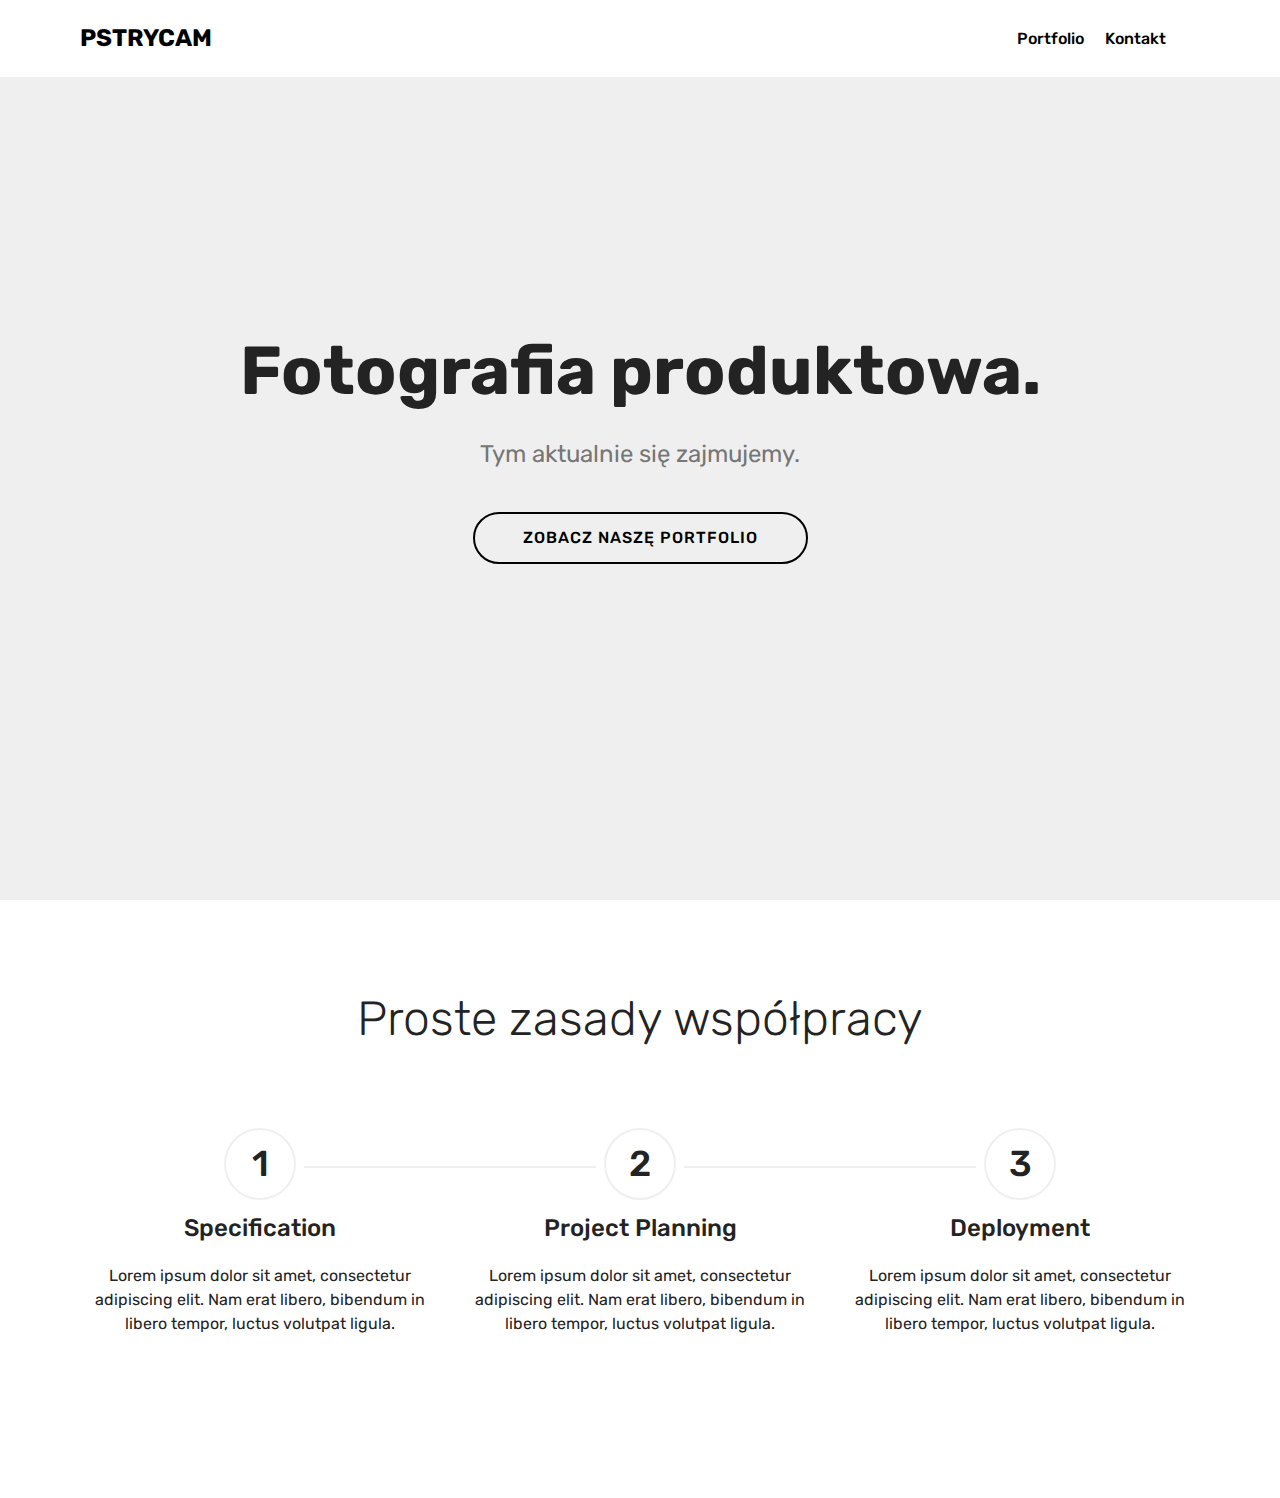
<file: index.html>
<!DOCTYPE html>
<html  >
<head>
  <!-- Site made with Mobirise Website Builder v4.12.3, https://mobirise.com -->
  <meta charset="UTF-8">
  <meta http-equiv="X-UA-Compatible" content="IE=edge">
  <meta name="generator" content="Mobirise v4.12.3, mobirise.com">
  <meta name="viewport" content="width=device-width, initial-scale=1, minimum-scale=1">
  <link rel="shortcut icon" href="assets/images/logo2.png" type="image/x-icon">
  <meta name="description" content="">
  
  
  <title>Home</title>
  <link rel="stylesheet" href="assets/bootstrap/css/bootstrap.min.css">
  <link rel="stylesheet" href="assets/bootstrap/css/bootstrap-grid.min.css">
  <link rel="stylesheet" href="assets/bootstrap/css/bootstrap-reboot.min.css">
  <link rel="stylesheet" href="assets/tether/tether.min.css">
  <link rel="stylesheet" href="assets/dropdown/css/style.css">
  <link rel="stylesheet" href="assets/socicon/css/styles.css">
  <link rel="stylesheet" href="assets/theme/css/style.css">
  <link rel="preload" as="style" href="assets/mobirise/css/mbr-additional.css"><link rel="stylesheet" href="assets/mobirise/css/mbr-additional.css" type="text/css">
  
  
  
</head>
<body>
  <section class="menu cid-rUPhVQqgiJ" once="menu" id="menu2-5">

    

    <nav class="navbar navbar-expand beta-menu navbar-dropdown align-items-center navbar-fixed-top navbar-toggleable-sm">
        <button class="navbar-toggler navbar-toggler-right" type="button" data-toggle="collapse" data-target="#navbarSupportedContent" aria-controls="navbarSupportedContent" aria-expanded="false" aria-label="Toggle navigation">
            <div class="hamburger">
                <span></span>
                <span></span>
                <span></span>
                <span></span>
            </div>
        </button>
        <div class="menu-logo">
            <div class="navbar-brand">
                
                <span class="navbar-caption-wrap"><a class="navbar-caption text-black display-5" href="index.html">PSTRYCAM</a></span>
            </div>
        </div>
        <div class="collapse navbar-collapse" id="navbarSupportedContent">
            <ul class="navbar-nav nav-dropdown nav-right" data-app-modern-menu="true"><li class="nav-item">
                    <a class="nav-link link text-black display-4" href="page2.html">
                        Portfolio</a>
                </li>
                <li class="nav-item">
                    <a class="nav-link link text-black display-4" href="page3.html">Kontakt &nbsp; &nbsp; &nbsp;</a>
                </li></ul>
            
        </div>
    </nav>
</section>

<section class="engine"><a href="https://mobirise.info/i">website creation software</a></section><section class="header1 cid-rUQ7aPsEtz mbr-fullscreen" id="header16-i">

    

    

    <div class="container">
        <div class="row justify-content-md-center">
            <div class="col-md-10 align-center">
                <h1 class="mbr-section-title mbr-bold pb-3 mbr-fonts-style display-1">
                    Fotografia produktowa.</h1>
                
                <p class="mbr-text pb-3 mbr-fonts-style display-5">Tym aktualnie się zajmujemy.</p>
                <div class="mbr-section-btn"><a class="btn btn-md btn-black-outline display-4" href="page2.html">ZOBACZ NASZĘ PORTFOLIO</a></div>
            </div>
        </div>
    </div>

</section>

<section class="step2 cid-rUQaTeCHTn" id="step2-n">

    

    
    
    <div class="container">
        <h2 class="mbr-section-title pb-3 mbr-fonts-style align-center display-2">Proste zasady współpracy</h2>
        <h3 class="mbr-section-subtitle pb-5 mbr-fonts-style align-center display-5"></h3>
        <div class="step-container row justify-content-center">
            <div class="card col-12 col-md-4 separline">
                <div class="step-element">
                    <div class="step-wrapper pb-3">
                        <h3 class="step d-flex align-items-center justify-content-center m-auto">
                            1
                        </h3>
                    </div>          
                    <div class="step-text-content align-center">
                        <h4 class="mbr-step-title pb-3 mbr-fonts-style display-5">Specification
                        </h4>
                        <p class="mbr-step-text mbr-fonts-style display-7">
                            Lorem ipsum dolor sit amet, consectetur adipiscing elit. Nam erat libero, bibendum in libero tempor, luctus volutpat ligula.</p>
                    </div>
                </div>
            </div>

            <div class="card col-12 separline col-md-4">
                <div class="step-element">
                    <div class="step-wrapper pb-3">
                        <h3 class="step d-flex align-items-center justify-content-center m-auto">
                            2
                        </h3>
                    </div>          
                    <div class="step-text-content align-center">
                        <h4 class="mbr-step-title pb-3 mbr-fonts-style display-5">Project Planning</h4>
                        <p class="mbr-step-text mbr-fonts-style display-7">
                            Lorem ipsum dolor sit amet, consectetur adipiscing elit. Nam erat libero, bibendum in libero tempor, luctus volutpat ligula.</p>
                    </div>
                </div>
            </div>

            <div class="card col-md-4 col-12 separline last-child">
                <div class="step-element">
                    <div class="step-wrapper pb-3">
                        <h3 class="step d-flex align-items-center justify-content-center m-auto">
                            3
                        </h3>
                    </div>          
                    <div class="step-text-content align-center">
                        <h4 class="mbr-step-title pb-3 mbr-fonts-style display-5">Deployment
                        </h4>
                        <p class="mbr-step-text mbr-fonts-style display-7">
                            Lorem ipsum dolor sit amet, consectetur adipiscing elit. Nam erat libero, bibendum in libero tempor, luctus volutpat ligula.</p>
                    </div>
                </div>
            </div>

            
            
            
            
            
            
            
            
            
            
            
        </div>
    </div>
</section>

<section once="footers" class="cid-rUQ7dYObLa mbr-reveal" id="footer6-j">

    

    

    <div class="container">
        <div class="media-container-row align-center mbr-white">
            <div class="col-12">
                <p class="mbr-text mb-0 mbr-fonts-style display-7">
                    © Copyright 2019 Mobirise - All Rights Reserved
                </p>
            </div>
        </div>
    </div>
</section>


  <script src="assets/web/assets/jquery/jquery.min.js"></script>
  <script src="assets/popper/popper.min.js"></script>
  <script src="assets/bootstrap/js/bootstrap.min.js"></script>
  <script src="assets/tether/tether.min.js"></script>
  <script src="assets/smoothscroll/smooth-scroll.js"></script>
  <script src="assets/dropdown/js/nav-dropdown.js"></script>
  <script src="assets/dropdown/js/navbar-dropdown.js"></script>
  <script src="assets/touchswipe/jquery.touch-swipe.min.js"></script>
  <script src="assets/theme/js/script.js"></script>
  
  
</body>
</html>
</file>
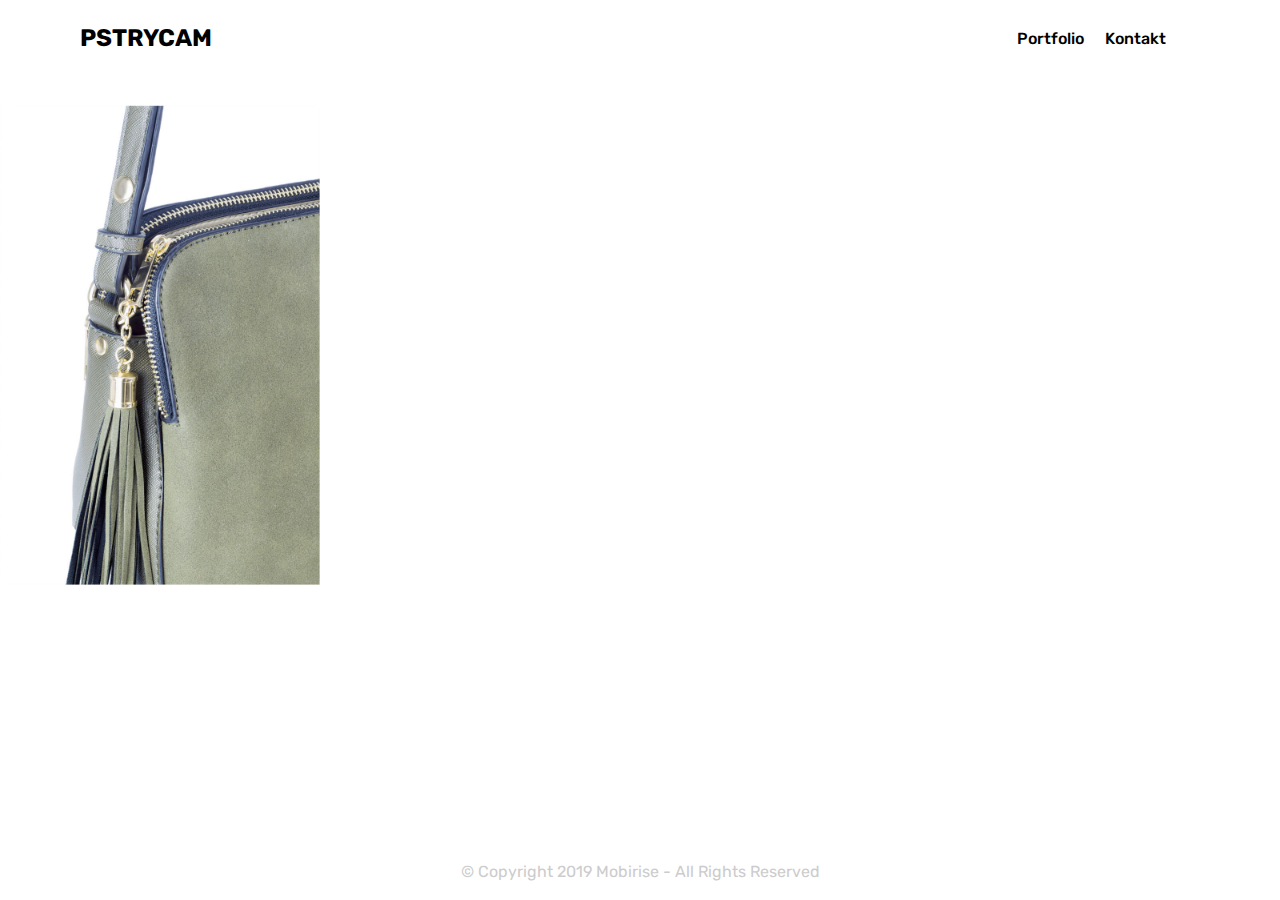
<file: page2.html>
<!DOCTYPE html>
<html  >
<head>
  <!-- Site made with Mobirise Website Builder v4.12.3, https://mobirise.com -->
  <meta charset="UTF-8">
  <meta http-equiv="X-UA-Compatible" content="IE=edge">
  <meta name="generator" content="Mobirise v4.12.3, mobirise.com">
  <meta name="viewport" content="width=device-width, initial-scale=1, minimum-scale=1">
  <link rel="shortcut icon" href="assets/images/logo2.png" type="image/x-icon">
  <meta name="description" content="Website Builder Description">
  
  
  <title>portfolio</title>
  <link rel="stylesheet" href="assets/web/assets/mobirise-icons/mobirise-icons.css">
  <link rel="stylesheet" href="assets/bootstrap/css/bootstrap.min.css">
  <link rel="stylesheet" href="assets/bootstrap/css/bootstrap-grid.min.css">
  <link rel="stylesheet" href="assets/bootstrap/css/bootstrap-reboot.min.css">
  <link rel="stylesheet" href="assets/dropdown/css/style.css">
  <link rel="stylesheet" href="assets/tether/tether.min.css">
  <link rel="stylesheet" href="assets/socicon/css/styles.css">
  <link rel="stylesheet" href="assets/theme/css/style.css">
  <link rel="stylesheet" href="assets/gallery/style.css">
  <link rel="preload" as="style" href="assets/mobirise/css/mbr-additional.css"><link rel="stylesheet" href="assets/mobirise/css/mbr-additional.css" type="text/css">
  
  
  
</head>
<body>
  <section class="menu cid-rUPhVQqgiJ" once="menu" id="menu2-8">

    

    <nav class="navbar navbar-expand beta-menu navbar-dropdown align-items-center navbar-fixed-top navbar-toggleable-sm">
        <button class="navbar-toggler navbar-toggler-right" type="button" data-toggle="collapse" data-target="#navbarSupportedContent" aria-controls="navbarSupportedContent" aria-expanded="false" aria-label="Toggle navigation">
            <div class="hamburger">
                <span></span>
                <span></span>
                <span></span>
                <span></span>
            </div>
        </button>
        <div class="menu-logo">
            <div class="navbar-brand">
                
                <span class="navbar-caption-wrap"><a class="navbar-caption text-black display-5" href="index.html">PSTRYCAM</a></span>
            </div>
        </div>
        <div class="collapse navbar-collapse" id="navbarSupportedContent">
            <ul class="navbar-nav nav-dropdown nav-right" data-app-modern-menu="true"><li class="nav-item">
                    <a class="nav-link link text-black display-4" href="page2.html">
                        Portfolio</a>
                </li>
                <li class="nav-item">
                    <a class="nav-link link text-black display-4" href="page3.html">Kontakt &nbsp; &nbsp; &nbsp;</a>
                </li></ul>
            
        </div>
    </nav>
</section>

<section class="engine"><a href="https://mobirise.info/u">bootstrap website templates</a></section><section class="mbr-gallery mbr-slider-carousel cid-rUQcuswaJ8" id="gallery3-s">

    

    <div>
        <div><!-- Filter --><!-- Gallery --><div class="mbr-gallery-row"><div class="mbr-gallery-layout-default"><div><div><div class="mbr-gallery-item mbr-gallery-item--p0" data-video-url="false" data-tags="Niesamowite"><div href="#lb-gallery3-s" data-slide-to="0" data-toggle="modal"><img src="assets/images/img-5859-2000x2999-800x1200-800x1200.jpg" alt="" title=""><span class="icon-focus"></span></div></div></div></div><div class="clearfix"></div></div></div><!-- Lightbox --><div data-app-prevent-settings="" class="mbr-slider modal fade carousel slide" tabindex="-1" data-keyboard="true" data-interval="false" id="lb-gallery3-s"><div class="modal-dialog"><div class="modal-content"><div class="modal-body"><div class="carousel-inner"><div class="carousel-item active"><img src="assets/images/img-5859-2000x2999-800x1200.jpg" alt="" title=""></div></div><a class="carousel-control carousel-control-prev" role="button" data-slide="prev" href="#lb-gallery3-s"><span class="mbri-left mbr-iconfont" aria-hidden="true"></span><span class="sr-only">Previous</span></a><a class="carousel-control carousel-control-next" role="button" data-slide="next" href="#lb-gallery3-s"><span class="mbri-right mbr-iconfont" aria-hidden="true"></span><span class="sr-only">Next</span></a><a class="close" href="#" role="button" data-dismiss="modal"><span class="sr-only">Close</span></a></div></div></div></div></div>
    </div>

</section>

<section once="footers" class="cid-rUQ7dYObLa mbr-reveal" id="footer6-j">

    

    

    <div class="container">
        <div class="media-container-row align-center mbr-white">
            <div class="col-12">
                <p class="mbr-text mb-0 mbr-fonts-style display-7">
                    © Copyright 2019 Mobirise - All Rights Reserved
                </p>
            </div>
        </div>
    </div>
</section>


  <script src="assets/web/assets/jquery/jquery.min.js"></script>
  <script src="assets/popper/popper.min.js"></script>
  <script src="assets/bootstrap/js/bootstrap.min.js"></script>
  <script src="assets/bootstrapcarouselswipe/bootstrap-carousel-swipe.js"></script>
  <script src="assets/smoothscroll/smooth-scroll.js"></script>
  <script src="assets/dropdown/js/nav-dropdown.js"></script>
  <script src="assets/dropdown/js/navbar-dropdown.js"></script>
  <script src="assets/tether/tether.min.js"></script>
  <script src="assets/masonry/masonry.pkgd.min.js"></script>
  <script src="assets/imagesloaded/imagesloaded.pkgd.min.js"></script>
  <script src="assets/vimeoplayer/jquery.mb.vimeo_player.js"></script>
  <script src="assets/touchswipe/jquery.touch-swipe.min.js"></script>
  <script src="assets/theme/js/script.js"></script>
  <script src="assets/gallery/player.min.js"></script>
  <script src="assets/gallery/script.js"></script>
  <script src="assets/slidervideo/script.js"></script>
  
  
</body>
</html>
</file>
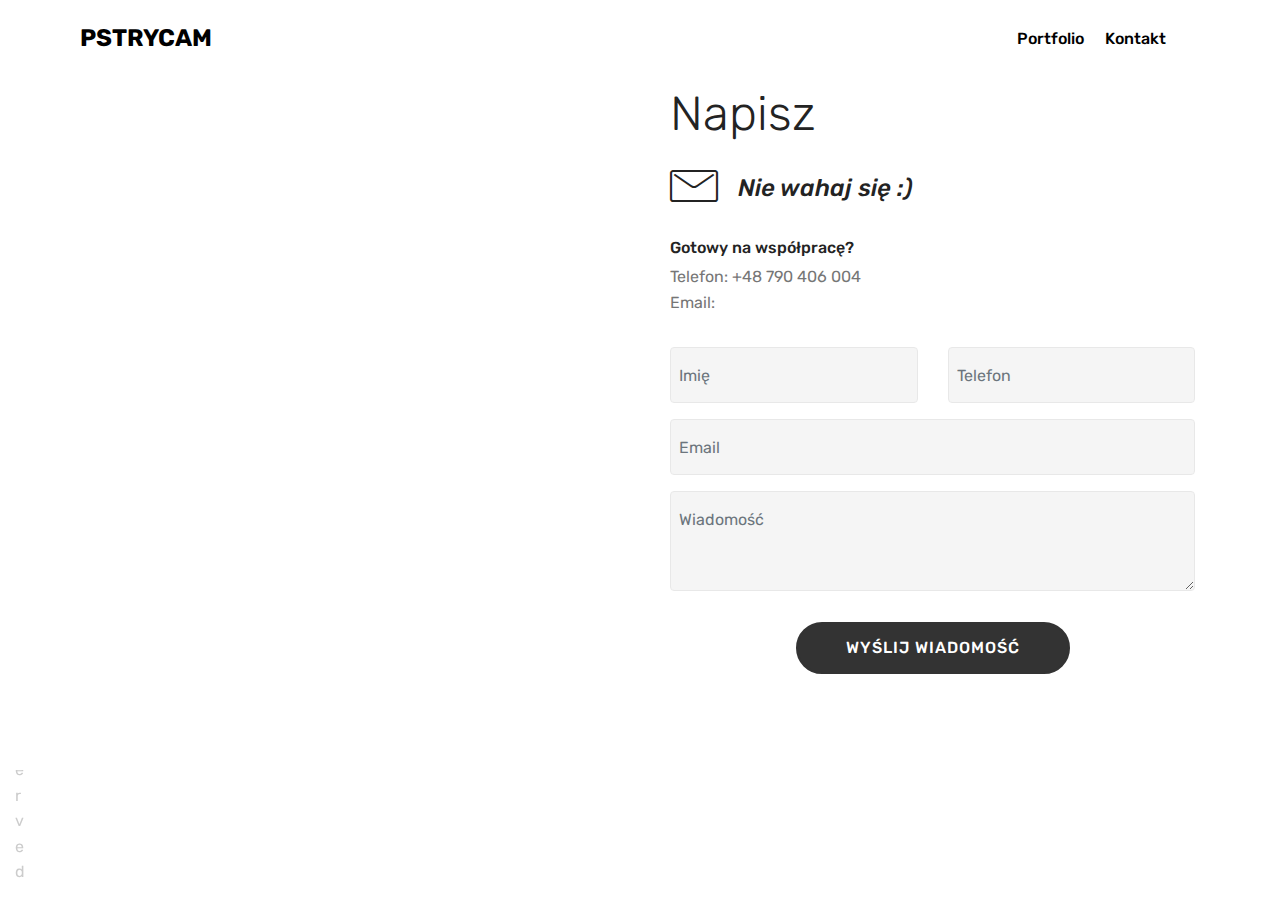
<file: page3.html>
<!DOCTYPE html>
<html  >
<head>
  <!-- Site made with Mobirise Website Builder v4.12.3, https://mobirise.com -->
  <meta charset="UTF-8">
  <meta http-equiv="X-UA-Compatible" content="IE=edge">
  <meta name="generator" content="Mobirise v4.12.3, mobirise.com">
  <meta name="viewport" content="width=device-width, initial-scale=1, minimum-scale=1">
  <link rel="shortcut icon" href="assets/images/logo2.png" type="image/x-icon">
  <meta name="description" content="Site Builder Description">
  
  
  <title>kontakt</title>
  <link rel="stylesheet" href="assets/web/assets/mobirise-icons/mobirise-icons.css">
  <link rel="stylesheet" href="assets/bootstrap/css/bootstrap.min.css">
  <link rel="stylesheet" href="assets/bootstrap/css/bootstrap-grid.min.css">
  <link rel="stylesheet" href="assets/bootstrap/css/bootstrap-reboot.min.css">
  <link rel="stylesheet" href="assets/tether/tether.min.css">
  <link rel="stylesheet" href="assets/dropdown/css/style.css">
  <link rel="stylesheet" href="assets/socicon/css/styles.css">
  <link rel="stylesheet" href="assets/theme/css/style.css">
  <link rel="preload" as="style" href="assets/mobirise/css/mbr-additional.css"><link rel="stylesheet" href="assets/mobirise/css/mbr-additional.css" type="text/css">
  
  
  
</head>
<body>
  <section class="menu cid-rUPhVQqgiJ" once="menu" id="menu2-t">

    

    <nav class="navbar navbar-expand beta-menu navbar-dropdown align-items-center navbar-fixed-top navbar-toggleable-sm">
        <button class="navbar-toggler navbar-toggler-right" type="button" data-toggle="collapse" data-target="#navbarSupportedContent" aria-controls="navbarSupportedContent" aria-expanded="false" aria-label="Toggle navigation">
            <div class="hamburger">
                <span></span>
                <span></span>
                <span></span>
                <span></span>
            </div>
        </button>
        <div class="menu-logo">
            <div class="navbar-brand">
                
                <span class="navbar-caption-wrap"><a class="navbar-caption text-black display-5" href="index.html">PSTRYCAM</a></span>
            </div>
        </div>
        <div class="collapse navbar-collapse" id="navbarSupportedContent">
            <ul class="navbar-nav nav-dropdown nav-right" data-app-modern-menu="true"><li class="nav-item">
                    <a class="nav-link link text-black display-4" href="page2.html">
                        Portfolio</a>
                </li>
                <li class="nav-item">
                    <a class="nav-link link text-black display-4" href="page3.html">Kontakt &nbsp; &nbsp; &nbsp;</a>
                </li></ul>
            
        </div>
    </nav>
</section>

<section class="engine"><a href="https://mobirise.info/m">site design templates</a></section><section once="footers" class="cid-rUQ7dYObLa mbr-reveal" id="footer6-u">

    

    

    <div class="container">
        <div class="media-container-row align-center mbr-white">
            <div class="col-12">
                <p class="mbr-text mb-0 mbr-fonts-style display-7">
                    © Copyright 2019 Mobirise - All Rights Reserved
                </p>
            </div>
        </div>
    </div>
</section>

<section class="mbr-section form4 cid-rUQqRjmRNQ" id="form4-w">

    

    
    <div class="container">
        <div class="row">
            <div class="col-md-6">
                <div class="google-map"><iframe frameborder="0" style="border:0" src="https://www.google.com/maps/embed/v1/place?key=AIzaSyCy9r70T3NYf3PhvVflTo0_zdif2_IoIYs&amp;q=place_id:ChIJw-2sG8P5FkcRqpEU_p40p-I" allowfullscreen=""></iframe></div>
            </div>
            <div class="col-md-6">
                <h2 class="pb-3 align-left mbr-fonts-style display-2">
                    Napisz
                </h2>
                <div>
                    <div class="icon-block pb-3 align-left">
                        <span class="icon-block__icon">
                            <span class="mbri-letter mbr-iconfont"></span>
                        </span>
                        <h4 class="icon-block__title align-left mbr-fonts-style display-5">
                            Nie wahaj się :) &nbsp; &nbsp; &nbsp; &nbsp; &nbsp; &nbsp; &nbsp; &nbsp; &nbsp; &nbsp; &nbsp; &nbsp;&nbsp;</h4>
                    </div>
                    <div class="icon-contacts pb-3">
                        <h5 class="align-left mbr-fonts-style display-7">
                            Gotowy na współpracę?
                        </h5>
                        <p class="mbr-text align-left mbr-fonts-style display-7">
                            Telefon: +48 790 406 004<br>
                            Email:&nbsp;</p>
                    </div>
                </div>
                <div data-form-type="formoid">
                    <!---Formbuilder Form--->
                    <form action="https://mobirise.com/" method="POST" class="mbr-form form-with-styler" data-form-title="Mobirise Form"><input type="hidden" name="email" data-form-email="true" value="7JUTvUtTqlqczBorFvQ/HKic45tW1Pi+7I9GaXYWyCzQLvVDVWbvgeiwfVZ+c4wEgiO+4QRgKMH81rLxJ6CeKVJyIY+IysiqxMIkfe5LIcUXv+HiQBzHoxaMVjNKeauJ">
                        <div class="row">
                            <div hidden="hidden" data-form-alert="" class="alert alert-success col-12">Dziękujemy za wypełnienie formularza kontaktowego!</div>
                            <div hidden="hidden" data-form-alert-danger="" class="alert alert-danger col-12">
                            </div>
                        </div>
                        <div class="dragArea row">
                            <div class="col-md-6  form-group" data-for="name">
                                <input type="text" name="name" placeholder="Imię" data-form-field="Name" required="required" class="form-control input display-7" id="name-form4-w">
                            </div>
                            <div class="col-md-6  form-group" data-for="phone">
                                <input type="text" name="phone" placeholder="Telefon" data-form-field="Phone" required="required" class="form-control input display-7" id="phone-form4-w">
                            </div>
                            <div data-for="email" class="col-md-12  form-group">
                                <input type="text" name="email" placeholder="Email" data-form-field="Email" class="form-control input display-7" required="required" id="email-form4-w">
                            </div>
                            <div data-for="message" class="col-md-12  form-group">
                                <textarea name="message" placeholder="Wiadomość" data-form-field="Message" class="form-control input display-7" id="message-form4-w"></textarea>
                            </div>
                            <div class="col-md-12 input-group-btn  mt-2 align-center"><button type="submit" class="btn btn-form btn-black display-4">WYŚLIJ WIADOMOŚĆ</button></div>
                        </div>
                    </form><!---Formbuilder Form--->
                </div>
            </div>
        </div>
    </div>
</section>


  <script src="assets/web/assets/jquery/jquery.min.js"></script>
  <script src="assets/popper/popper.min.js"></script>
  <script src="assets/bootstrap/js/bootstrap.min.js"></script>
  <script src="assets/smoothscroll/smooth-scroll.js"></script>
  <script src="assets/tether/tether.min.js"></script>
  <script src="assets/dropdown/js/nav-dropdown.js"></script>
  <script src="assets/dropdown/js/navbar-dropdown.js"></script>
  <script src="assets/touchswipe/jquery.touch-swipe.min.js"></script>
  <script src="assets/theme/js/script.js"></script>
  <script src="assets/formoid/formoid.min.js"></script>
  
  
</body>
</html>
</file>
<file: assets/dropdown/css/style.css>
.navbar-dropdown {
  left: 0;
  padding: 0;
  position: absolute;
  right: 0;
  top: 0;
  transition: all 0.45s ease;
  z-index: 1030;
  background: #282828; }
  .navbar-dropdown .navbar-logo {
    margin-right: 0.8rem;
    transition: margin 0.3s ease-in-out;
    vertical-align: middle; }
    .navbar-dropdown .navbar-logo img {
      height: 3.125rem;
      transition: all 0.3s ease-in-out; }
    .navbar-dropdown .navbar-logo.mbr-iconfont {
      font-size: 3.125rem;
      line-height: 3.125rem; }
  .navbar-dropdown .navbar-caption {
    font-weight: 700;
    white-space: normal;
    vertical-align: -4px;
    line-height: 3.125rem !important; }
    .navbar-dropdown .navbar-caption, .navbar-dropdown .navbar-caption:hover {
      color: inherit;
      text-decoration: none; }
  .navbar-dropdown .mbr-iconfont + .navbar-caption {
    vertical-align: -1px; }
  .navbar-dropdown.navbar-fixed-top {
    position: fixed; }
  .navbar-dropdown .navbar-brand span {
    vertical-align: -4px; }
  .navbar-dropdown.bg-color.transparent {
    background: none; }
  .navbar-dropdown.navbar-short .navbar-brand {
    padding: 0.625rem 0; }
    .navbar-dropdown.navbar-short .navbar-brand span {
      vertical-align: -1px; }
  .navbar-dropdown.navbar-short .navbar-caption {
    line-height: 2.375rem !important;
    vertical-align: -2px; }
  .navbar-dropdown.navbar-short .navbar-logo {
    margin-right: 0.5rem; }
    .navbar-dropdown.navbar-short .navbar-logo img {
      height: 2.375rem; }
    .navbar-dropdown.navbar-short .navbar-logo.mbr-iconfont {
      font-size: 2.375rem;
      line-height: 2.375rem; }
  .navbar-dropdown.navbar-short .mbr-table-cell {
    height: 3.625rem; }
  .navbar-dropdown .navbar-close {
    left: 0.6875rem;
    position: fixed;
    top: 0.75rem;
    z-index: 1000; }
  .navbar-dropdown .hamburger-icon {
    content: "";
    display: inline-block;
    vertical-align: middle;
    width: 16px;
    -webkit-box-shadow: 0 -6px 0 1px #282828,0 0 0 1px #282828,0 6px 0 1px #282828;
    -moz-box-shadow: 0 -6px 0 1px #282828,0 0 0 1px #282828,0 6px 0 1px #282828;
    box-shadow: 0 -6px 0 1px #282828,0 0 0 1px #282828,0 6px 0 1px #282828; }

.dropdown-menu .dropdown-toggle[data-toggle="dropdown-submenu"]::after {
  border-bottom: 0.35em solid transparent;
  border-left: 0.35em solid;
  border-right: 0;
  border-top: 0.35em solid transparent;
  margin-left: 0.3rem; }

.dropdown-menu .dropdown-item:focus {
  outline: 0; }

.nav-dropdown {
  font-size: 0.75rem;
  font-weight: 500;
  height: auto !important; }
  .nav-dropdown .nav-btn {
    padding-left: 1rem; }
  .nav-dropdown .link {
    margin: .667em 1.667em;
    font-weight: 500;
    padding: 0;
    transition: color .2s ease-in-out; }
    .nav-dropdown .link.dropdown-toggle {
      margin-right: 2.583em; }
      .nav-dropdown .link.dropdown-toggle::after {
        margin-left: .25rem;
        border-top: 0.35em solid;
        border-right: 0.35em solid transparent;
        border-left: 0.35em solid transparent;
        border-bottom: 0; }
      .nav-dropdown .link.dropdown-toggle[aria-expanded="true"] {
        margin: 0;
        padding: 0.667em 3.263em  0.667em 1.667em; }
  .nav-dropdown .link::after,
  .nav-dropdown .dropdown-item::after {
    color: inherit; }
  .nav-dropdown .btn {
    font-size: 0.75rem;
    font-weight: 700;
    letter-spacing: 0;
    margin-bottom: 0;
    padding-left: 1.25rem;
    padding-right: 1.25rem; }
  .nav-dropdown .dropdown-menu {
    border-radius: 0;
    border: 0;
    left: 0;
    margin: 0;
    padding-bottom: 1.25rem;
    padding-top: 1.25rem;
    position: relative; }
  .nav-dropdown .dropdown-submenu {
    margin-left: 0.125rem;
    top: 0; }
  .nav-dropdown .dropdown-item {
    font-weight: 500;
    line-height: 2;
    padding: 0.3846em 4.615em 0.3846em 1.5385em;
    position: relative;
    transition: color .2s ease-in-out, background-color .2s ease-in-out; }
    .nav-dropdown .dropdown-item::after {
      margin-top: -0.3077em;
      position: absolute;
      right: 1.1538em;
      top: 50%; }
    .nav-dropdown .dropdown-item:focus, .nav-dropdown .dropdown-item:hover {
      background: none; }

@media (max-width: 767px) {
  .nav-dropdown.navbar-toggleable-sm {
    bottom: 0;
    display: none;
    left: 0;
    overflow-x: hidden;
    position: fixed;
    top: 0;
    transform: translateX(-100%);
    -ms-transform: translateX(-100%);
    -webkit-transform: translateX(-100%);
    width: 18.75rem;
    z-index: 999; } }
.nav-dropdown.navbar-toggleable-xl {
  bottom: 0;
  display: none;
  left: 0;
  overflow-x: hidden;
  position: fixed;
  top: 0;
  transform: translateX(-100%);
  -ms-transform: translateX(-100%);
  -webkit-transform: translateX(-100%);
  width: 18.75rem;
  z-index: 999; }

.nav-dropdown-sm {
  display: block !important;
  overflow-x: hidden;
  overflow: auto;
  padding-top: 3.875rem; }
  .nav-dropdown-sm::after {
    content: "";
    display: block;
    height: 3rem;
    width: 100%; }
  .nav-dropdown-sm.collapse.in ~ .navbar-close {
    display: block !important; }
  .nav-dropdown-sm.collapsing, .nav-dropdown-sm.collapse.in {
    transform: translateX(0);
    -ms-transform: translateX(0);
    -webkit-transform: translateX(0);
    transition: all 0.25s ease-out;
    -webkit-transition: all 0.25s ease-out;
    background: #282828; }
  .nav-dropdown-sm.collapsing[aria-expanded="false"] {
    transform: translateX(-100%);
    -ms-transform: translateX(-100%);
    -webkit-transform: translateX(-100%); }
  .nav-dropdown-sm .nav-item {
    display: block;
    margin-left: 0 !important;
    padding-left: 0; }
  .nav-dropdown-sm .link,
  .nav-dropdown-sm .dropdown-item {
    border-top: 1px dotted rgba(255, 255, 255, 0.1);
    font-size: 0.8125rem;
    line-height: 1.6;
    margin: 0 !important;
    padding: 0.875rem 2.4rem 0.875rem 1.5625rem !important;
    position: relative;
    white-space: normal; }
    .nav-dropdown-sm .link:focus, .nav-dropdown-sm .link:hover,
    .nav-dropdown-sm .dropdown-item:focus,
    .nav-dropdown-sm .dropdown-item:hover {
      background: rgba(0, 0, 0, 0.2) !important;
      color: #c0a375; }
  .nav-dropdown-sm .nav-btn {
    position: relative;
    padding: 1.5625rem 1.5625rem 0 1.5625rem; }
    .nav-dropdown-sm .nav-btn::before {
      border-top: 1px dotted rgba(255, 255, 255, 0.1);
      content: "";
      left: 0;
      position: absolute;
      top: 0;
      width: 100%; }
    .nav-dropdown-sm .nav-btn + .nav-btn {
      padding-top: 0.625rem; }
      .nav-dropdown-sm .nav-btn + .nav-btn::before {
        display: none; }
  .nav-dropdown-sm .btn {
    padding: 0.625rem 0; }
  .nav-dropdown-sm .dropdown-toggle[data-toggle="dropdown-submenu"]::after {
    margin-left: .25rem;
    border-top: 0.35em solid;
    border-right: 0.35em solid transparent;
    border-left: 0.35em solid transparent;
    border-bottom: 0; }
  .nav-dropdown-sm .dropdown-toggle[data-toggle="dropdown-submenu"][aria-expanded="true"]::after {
    border-top: 0;
    border-right: 0.35em solid transparent;
    border-left: 0.35em solid transparent;
    border-bottom: 0.35em solid; }
  .nav-dropdown-sm .dropdown-menu {
    margin: 0;
    padding: 0;
    position: relative;
    top: 0;
    left: 0;
    width: 100%;
    border: 0;
    float: none;
    border-radius: 0;
    background: none; }
  .nav-dropdown-sm .dropdown-submenu {
    left: 100%;
    margin-left: 0.125rem;
    margin-top: -1.25rem;
    top: 0; }

.navbar-toggleable-sm .nav-dropdown .dropdown-menu {
  position: absolute; }

.navbar-toggleable-sm .nav-dropdown .dropdown-submenu {
  left: 100%;
  margin-left: 0.125rem;
  margin-top: -1.25rem;
  top: 0; }

.navbar-toggleable-sm.opened .nav-dropdown .dropdown-menu {
  position: relative; }

.navbar-toggleable-sm.opened .nav-dropdown .dropdown-submenu {
  left: 0;
  margin-left: 00rem;
  margin-top: 0rem;
  top: 0; }

.is-builder .nav-dropdown.collapsing {
  transition: none !important; }

/*# sourceMappingURL=style.css.map */
</file>
<file: assets/socicon/css/styles.css>
@charset "UTF-8";

@font-face {
  font-family: 'Socicon';
  src:  url('../fonts/socicon.eot');
  src:  url('../fonts/socicon.eot?#iefix') format('embedded-opentype'),
    url('../fonts/socicon.woff2') format('woff2'),
    url('../fonts/socicon.ttf') format('truetype'),
    url('../fonts/socicon.woff') format('woff'),
    url('../fonts/socicon.svg#socicon') format('svg');
  font-weight: normal;
  font-style: normal;
}

[data-icon]:before {
  font-family: "socicon" !important;
  content: attr(data-icon);
  font-style: normal !important;
  font-weight: normal !important;
  font-variant: normal !important;
  text-transform: none !important;
  speak: none;
  line-height: 1;
  -webkit-font-smoothing: antialiased;
  -moz-osx-font-smoothing: grayscale;
}

[class^="socicon-"], [class*=" socicon-"] {
  /* use !important to prevent issues with browser extensions that change fonts */
  font-family: 'Socicon' !important;
  speak: none;
  font-style: normal;
  font-weight: normal;
  font-variant: normal;
  text-transform: none;
  line-height: 1;

  /* Better Font Rendering =========== */
  -webkit-font-smoothing: antialiased;
  -moz-osx-font-smoothing: grayscale;
}

.socicon-eitaa:before {
  content: "\e97c";
}
.socicon-soroush:before {
  content: "\e97d";
}
.socicon-bale:before {
  content: "\e97e";
}
.socicon-zazzle:before {
  content: "\e97b";
}
.socicon-society6:before {
  content: "\e97a";
}
.socicon-redbubble:before {
  content: "\e979";
}
.socicon-avvo:before {
  content: "\e978";
}
.socicon-stitcher:before {
  content: "\e977";
}
.socicon-googlehangouts:before {
  content: "\e974";
}
.socicon-dlive:before {
  content: "\e975";
}
.socicon-vsco:before {
  content: "\e976";
}
.socicon-flipboard:before {
  content: "\e973";
}
.socicon-ubuntu:before {
  content: "\e958";
}
.socicon-artstation:before {
  content: "\e959";
}
.socicon-invision:before {
  content: "\e95a";
}
.socicon-torial:before {
  content: "\e95b";
}
.socicon-collectorz:before {
  content: "\e95c";
}
.socicon-seenthis:before {
  content: "\e95d";
}
.socicon-googleplaymusic:before {
  content: "\e95e";
}
.socicon-debian:before {
  content: "\e95f";
}
.socicon-filmfreeway:before {
  content: "\e960";
}
.socicon-gnome:before {
  content: "\e961";
}
.socicon-itchio:before {
  content: "\e962";
}
.socicon-jamendo:before {
  content: "\e963";
}
.socicon-mix:before {
  content: "\e964";
}
.socicon-sharepoint:before {
  content: "\e965";
}
.socicon-tinder:before {
  content: "\e966";
}
.socicon-windguru:before {
  content: "\e967";
}
.socicon-cdbaby:before {
  content: "\e968";
}
.socicon-elementaryos:before {
  content: "\e969";
}
.socicon-stage32:before {
  content: "\e96a";
}
.socicon-tiktok:before {
  content: "\e96b";
}
.socicon-gitter:before {
  content: "\e96c";
}
.socicon-letterboxd:before {
  content: "\e96d";
}
.socicon-threema:before {
  content: "\e96e";
}
.socicon-splice:before {
  content: "\e96f";
}
.socicon-metapop:before {
  content: "\e970";
}
.socicon-naver:before {
  content: "\e971";
}
.socicon-remote:before {
  content: "\e972";
}
.socicon-internet:before {
  content: "\e957";
}
.socicon-moddb:before {
  content: "\e94b";
}
.socicon-indiedb:before {
  content: "\e94c";
}
.socicon-traxsource:before {
  content: "\e94d";
}
.socicon-gamefor:before {
  content: "\e94e";
}
.socicon-pixiv:before {
  content: "\e94f";
}
.socicon-myanimelist:before {
  content: "\e950";
}
.socicon-blackberry:before {
  content: "\e951";
}
.socicon-wickr:before {
  content: "\e952";
}
.socicon-spip:before {
  content: "\e953";
}
.socicon-napster:before {
  content: "\e954";
}
.socicon-beatport:before {
  content: "\e955";
}
.socicon-hackerone:before {
  content: "\e956";
}
.socicon-hackernews:before {
  content: "\e946";
}
.socicon-smashwords:before {
  content: "\e947";
}
.socicon-kobo:before {
  content: "\e948";
}
.socicon-bookbub:before {
  content: "\e949";
}
.socicon-mailru:before {
  content: "\e94a";
}
.socicon-gitlab:before {
  content: "\e945";
}
.socicon-instructables:before {
  content: "\e944";
}
.socicon-portfolio:before {
  content: "\e943";
}
.socicon-codered:before {
  content: "\e940";
}
.socicon-origin:before {
  content: "\e941";
}
.socicon-nextdoor:before {
  content: "\e942";
}
.socicon-udemy:before {
  content: "\e93f";
}
.socicon-livemaster:before {
  content: "\e93e";
}
.socicon-crunchbase:before {
  content: "\e93b";
}
.socicon-homefy:before {
  content: "\e93c";
}
.socicon-calendly:before {
  content: "\e93d";
}
.socicon-realtor:before {
  content: "\e90f";
}
.socicon-tidal:before {
  content: "\e910";
}
.socicon-qobuz:before {
  content: "\e911";
}
.socicon-natgeo:before {
  content: "\e912";
}
.socicon-mastodon:before {
  content: "\e913";
}
.socicon-unsplash:before {
  content: "\e914";
}
.socicon-homeadvisor:before {
  content: "\e915";
}
.socicon-angieslist:before {
  content: "\e916";
}
.socicon-codepen:before {
  content: "\e917";
}
.socicon-slack:before {
  content: "\e918";
}
.socicon-openaigym:before {
  content: "\e919";
}
.socicon-logmein:before {
  content: "\e91a";
}
.socicon-fiverr:before {
  content: "\e91b";
}
.socicon-gotomeeting:before {
  content: "\e91c";
}
.socicon-aliexpress:before {
  content: "\e91d";
}
.socicon-guru:before {
  content: "\e91e";
}
.socicon-appstore:before {
  content: "\e91f";
}
.socicon-homes:before {
  content: "\e920";
}
.socicon-zoom:before {
  content: "\e921";
}
.socicon-alibaba:before {
  content: "\e922";
}
.socicon-craigslist:before {
  content: "\e923";
}
.socicon-wix:before {
  content: "\e924";
}
.socicon-redfin:before {
  content: "\e925";
}
.socicon-googlecalendar:before {
  content: "\e926";
}
.socicon-shopify:before {
  content: "\e927";
}
.socicon-freelancer:before {
  content: "\e928";
}
.socicon-seedrs:before {
  content: "\e929";
}
.socicon-bing:before {
  content: "\e92a";
}
.socicon-doodle:before {
  content: "\e92b";
}
.socicon-bonanza:before {
  content: "\e92c";
}
.socicon-squarespace:before {
  content: "\e92d";
}
.socicon-toptal:before {
  content: "\e92e";
}
.socicon-gust:before {
  content: "\e92f";
}
.socicon-ask:before {
  content: "\e930";
}
.socicon-trulia:before {
  content: "\e931";
}
.socicon-loomly:before {
  content: "\e932";
}
.socicon-ghost:before {
  content: "\e933";
}
.socicon-upwork:before {
  content: "\e934";
}
.socicon-fundable:before {
  content: "\e935";
}
.socicon-booking:before {
  content: "\e936";
}
.socicon-googlemaps:before {
  content: "\e937";
}
.socicon-zillow:before {
  content: "\e938";
}
.socicon-niconico:before {
  content: "\e939";
}
.socicon-toneden:before {
  content: "\e93a";
}
.socicon-augment:before {
  content: "\e908";
}
.socicon-bitbucket:before {
  content: "\e909";
}
.socicon-fyuse:before {
  content: "\e90a";
}
.socicon-yt-gaming:before {
  content: "\e90b";
}
.socicon-sketchfab:before {
  content: "\e90c";
}
.socicon-mobcrush:before {
  content: "\e90d";
}
.socicon-microsoft:before {
  content: "\e90e";
}
.socicon-pandora:before {
  content: "\e907";
}
.socicon-messenger:before {
  content: "\e906";
}
.socicon-gamewisp:before {
  content: "\e905";
}
.socicon-bloglovin:before {
  content: "\e904";
}
.socicon-tunein:before {
  content: "\e903";
}
.socicon-gamejolt:before {
  content: "\e901";
}
.socicon-trello:before {
  content: "\e902";
}
.socicon-spreadshirt:before {
  content: "\e900";
}
.socicon-500px:before {
  content: "\e000";
}
.socicon-8tracks:before {
  content: "\e001";
}
.socicon-airbnb:before {
  content: "\e002";
}
.socicon-alliance:before {
  content: "\e003";
}
.socicon-amazon:before {
  content: "\e004";
}
.socicon-amplement:before {
  content: "\e005";
}
.socicon-android:before {
  content: "\e006";
}
.socicon-angellist:before {
  content: "\e007";
}
.socicon-apple:before {
  content: "\e008";
}
.socicon-appnet:before {
  content: "\e009";
}
.socicon-baidu:before {
  content: "\e00a";
}
.socicon-bandcamp:before {
  content: "\e00b";
}
.socicon-battlenet:before {
  content: "\e00c";
}
.socicon-mixer:before {
  content: "\e00d";
}
.socicon-bebee:before {
  content: "\e00e";
}
.socicon-bebo:before {
  content: "\e00f";
}
.socicon-behance:before {
  content: "\e010";
}
.socicon-blizzard:before {
  content: "\e011";
}
.socicon-blogger:before {
  content: "\e012";
}
.socicon-buffer:before {
  content: "\e013";
}
.socicon-chrome:before {
  content: "\e014";
}
.socicon-coderwall:before {
  content: "\e015";
}
.socicon-curse:before {
  content: "\e016";
}
.socicon-dailymotion:before {
  content: "\e017";
}
.socicon-deezer:before {
  content: "\e018";
}
.socicon-delicious:before {
  content: "\e019";
}
.socicon-deviantart:before {
  content: "\e01a";
}
.socicon-diablo:before {
  content: "\e01b";
}
.socicon-digg:before {
  content: "\e01c";
}
.socicon-discord:before {
  content: "\e01d";
}
.socicon-disqus:before {
  content: "\e01e";
}
.socicon-douban:before {
  content: "\e01f";
}
.socicon-draugiem:before {
  content: "\e020";
}
.socicon-dribbble:before {
  content: "\e021";
}
.socicon-drupal:before {
  content: "\e022";
}
.socicon-ebay:before {
  content: "\e023";
}
.socicon-ello:before {
  content: "\e024";
}
.socicon-endomodo:before {
  content: "\e025";
}
.socicon-envato:before {
  content: "\e026";
}
.socicon-etsy:before {
  content: "\e027";
}
.socicon-facebook:before {
  content: "\e028";
}
.socicon-feedburner:before {
  content: "\e029";
}
.socicon-filmweb:before {
  content: "\e02a";
}
.socicon-firefox:before {
  content: "\e02b";
}
.socicon-flattr:before {
  content: "\e02c";
}
.socicon-flickr:before {
  content: "\e02d";
}
.socicon-formulr:before {
  content: "\e02e";
}
.socicon-forrst:before {
  content: "\e02f";
}
.socicon-foursquare:before {
  content: "\e030";
}
.socicon-friendfeed:before {
  content: "\e031";
}
.socicon-github:before {
  content: "\e032";
}
.socicon-goodreads:before {
  content: "\e033";
}
.socicon-google:before {
  content: "\e034";
}
.socicon-googlescholar:before {
  content: "\e035";
}
.socicon-googlegroups:before {
  content: "\e036";
}
.socicon-googlephotos:before {
  content: "\e037";
}
.socicon-googleplus:before {
  content: "\e038";
}
.socicon-grooveshark:before {
  content: "\e039";
}
.socicon-hackerrank:before {
  content: "\e03a";
}
.socicon-hearthstone:before {
  content: "\e03b";
}
.socicon-hellocoton:before {
  content: "\e03c";
}
.socicon-heroes:before {
  content: "\e03d";
}
.socicon-smashcast:before {
  content: "\e03e";
}
.socicon-horde:before {
  content: "\e03f";
}
.socicon-houzz:before {
  content: "\e040";
}
.socicon-icq:before {
  content: "\e041";
}
.socicon-identica:before {
  content: "\e042";
}
.socicon-imdb:before {
  content: "\e043";
}
.socicon-instagram:before {
  content: "\e044";
}
.socicon-issuu:before {
  content: "\e045";
}
.socicon-istock:before {
  content: "\e046";
}
.socicon-itunes:before {
  content: "\e047";
}
.socicon-keybase:before {
  content: "\e048";
}
.socicon-lanyrd:before {
  content: "\e049";
}
.socicon-lastfm:before {
  content: "\e04a";
}
.socicon-line:before {
  content: "\e04b";
}
.socicon-linkedin:before {
  content: "\e04c";
}
.socicon-livejournal:before {
  content: "\e04d";
}
.socicon-lyft:before {
  content: "\e04e";
}
.socicon-macos:before {
  content: "\e04f";
}
.socicon-mail:before {
  content: "\e050";
}
.socicon-medium:before {
  content: "\e051";
}
.socicon-meetup:before {
  content: "\e052";
}
.socicon-mixcloud:before {
  content: "\e053";
}
.socicon-modelmayhem:before {
  content: "\e054";
}
.socicon-mumble:before {
  content: "\e055";
}
.socicon-myspace:before {
  content: "\e056";
}
.socicon-newsvine:before {
  content: "\e057";
}
.socicon-nintendo:before {
  content: "\e058";
}
.socicon-npm:before {
  content: "\e059";
}
.socicon-odnoklassniki:before {
  content: "\e05a";
}
.socicon-openid:before {
  content: "\e05b";
}
.socicon-opera:before {
  content: "\e05c";
}
.socicon-outlook:before {
  content: "\e05d";
}
.socicon-overwatch:before {
  content: "\e05e";
}
.socicon-patreon:before {
  content: "\e05f";
}
.socicon-paypal:before {
  content: "\e060";
}
.socicon-periscope:before {
  content: "\e061";
}
.socicon-persona:before {
  content: "\e062";
}
.socicon-pinterest:before {
  content: "\e063";
}
.socicon-play:before {
  content: "\e064";
}
.socicon-player:before {
  content: "\e065";
}
.socicon-playstation:before {
  content: "\e066";
}
.socicon-pocket:before {
  content: "\e067";
}
.socicon-qq:before {
  content: "\e068";
}
.socicon-quora:before {
  content: "\e069";
}
.socicon-raidcall:before {
  content: "\e06a";
}
.socicon-ravelry:before {
  content: "\e06b";
}
.socicon-reddit:before {
  content: "\e06c";
}
.socicon-renren:before {
  content: "\e06d";
}
.socicon-researchgate:before {
  content: "\e06e";
}
.socicon-residentadvisor:before {
  content: "\e06f";
}
.socicon-reverbnation:before {
  content: "\e070";
}
.socicon-rss:before {
  content: "\e071";
}
.socicon-sharethis:before {
  content: "\e072";
}
.socicon-skype:before {
  content: "\e073";
}
.socicon-slideshare:before {
  content: "\e074";
}
.socicon-smugmug:before {
  content: "\e075";
}
.socicon-snapchat:before {
  content: "\e076";
}
.socicon-songkick:before {
  content: "\e077";
}
.socicon-soundcloud:before {
  content: "\e078";
}
.socicon-spotify:before {
  content: "\e079";
}
.socicon-stackexchange:before {
  content: "\e07a";
}
.socicon-stackoverflow:before {
  content: "\e07b";
}
.socicon-starcraft:before {
  content: "\e07c";
}
.socicon-stayfriends:before {
  content: "\e07d";
}
.socicon-steam:before {
  content: "\e07e";
}
.socicon-storehouse:before {
  content: "\e07f";
}
.socicon-strava:before {
  content: "\e080";
}
.socicon-streamjar:before {
  content: "\e081";
}
.socicon-stumbleupon:before {
  content: "\e082";
}
.socicon-swarm:before {
  content: "\e083";
}
.socicon-teamspeak:before {
  content: "\e084";
}
.socicon-teamviewer:before {
  content: "\e085";
}
.socicon-technorati:before {
  content: "\e086";
}
.socicon-telegram:before {
  content: "\e087";
}
.socicon-tripadvisor:before {
  content: "\e088";
}
.socicon-tripit:before {
  content: "\e089";
}
.socicon-triplej:before {
  content: "\e08a";
}
.socicon-tumblr:before {
  content: "\e08b";
}
.socicon-twitch:before {
  content: "\e08c";
}
.socicon-twitter:before {
  content: "\e08d";
}
.socicon-uber:before {
  content: "\e08e";
}
.socicon-ventrilo:before {
  content: "\e08f";
}
.socicon-viadeo:before {
  content: "\e090";
}
.socicon-viber:before {
  content: "\e091";
}
.socicon-viewbug:before {
  content: "\e092";
}
.socicon-vimeo:before {
  content: "\e093";
}
.socicon-vine:before {
  content: "\e094";
}
.socicon-vkontakte:before {
  content: "\e095";
}
.socicon-warcraft:before {
  content: "\e096";
}
.socicon-wechat:before {
  content: "\e097";
}
.socicon-weibo:before {
  content: "\e098";
}
.socicon-whatsapp:before {
  content: "\e099";
}
.socicon-wikipedia:before {
  content: "\e09a";
}
.socicon-windows:before {
  content: "\e09b";
}
.socicon-wordpress:before {
  content: "\e09c";
}
.socicon-wykop:before {
  content: "\e09d";
}
.socicon-xbox:before {
  content: "\e09e";
}
.socicon-xing:before {
  content: "\e09f";
}
.socicon-yahoo:before {
  content: "\e0a0";
}
.socicon-yammer:before {
  content: "\e0a1";
}
.socicon-yandex:before {
  content: "\e0a2";
}
.socicon-yelp:before {
  content: "\e0a3";
}
.socicon-younow:before {
  content: "\e0a4";
}
.socicon-youtube:before {
  content: "\e0a5";
}
.socicon-zapier:before {
  content: "\e0a6";
}
.socicon-zerply:before {
  content: "\e0a7";
}
.socicon-zomato:before {
  content: "\e0a8";
}
.socicon-zynga:before {
  content: "\e0a9";
}
</file>
<file: assets/theme/css/style.css>
@charset "UTF-8";
/*!
 * Mobirise v4 theme (https://mobirise.com/)
 * Copyright 2017 Mobirise
 */
section {
  background-color: #eeeeee;
}

body {
  font-style: normal;
  line-height: 1.5;
}

section,
.container,
.container-fluid {
  position: relative;
  word-wrap: break-word;
}

a.mbr-iconfont:hover {
  text-decoration: none;
}

.article .lead p,
.article .lead ul,
.article .lead ol,
.article .lead pre,
.article .lead blockquote {
  margin-bottom: 0;
}

ul,
ol,
pre,
blockquote {
  margin-bottom: 2.3125rem;
}

pre {
  background: #f4f4f4;
  padding: 10px 24px;
  white-space: pre-wrap;
}

.inactive {
  -webkit-user-select: none;
  -moz-user-select: none;
  -ms-user-select: none;
  user-select: none;
  pointer-events: none;
  -webkit-user-drag: none;
  user-drag: none;
}

.mbr-section__comments .row {
  justify-content: center;
  -webkit-justify-content: center;
}

a {
  font-style: normal;
  font-weight: 400;
  cursor: pointer;
}
a, a:hover {
  text-decoration: none;
}

figure {
  margin-bottom: 0;
}

body {
  color: #232323;
}

h1,
h2,
h3,
h4,
h5,
h6,
.h1,
.h2,
.h3,
.h4,
.h5,
.h6,
.display-1,
.display-2,
.display-3,
.display-4 {
  line-height: 1;
  word-break: break-word;
  word-wrap: break-word;
}

.mbr-section-title {
  font-style: normal;
  line-height: 1.2;
}

.mbr-section-subtitle {
  line-height: 1.3;
}

.mbr-text {
  font-style: normal;
  line-height: 1.6;
}

b,
strong {
  font-weight: bold;
}

blockquote {
  padding: 10px 0 10px 20px;
  position: relative;
  border-left: 2px solid;
  border-color: #ff3366;
}

input:-webkit-autofill, input:-webkit-autofill:hover, input:-webkit-autofill:focus, input:-webkit-autofill:active {
  transition-delay: 9999s;
  transition-property: background-color, color;
}

textarea[type=hidden] {
  display: none;
}

body {
  position: relative;
}

section {
  background-position: 50% 50%;
  background-repeat: no-repeat;
  background-size: cover;
}
section .mbr-background-video,
section .mbr-background-video-preview {
  position: absolute;
  bottom: 0;
  left: 0;
  right: 0;
  top: 0;
}

.hidden {
  visibility: hidden;
}

.mbr-z-index20 {
  z-index: 20;
}

/*! Base colors */
.mbr-white {
  color: #ffffff;
}

.mbr-black {
  color: #000000;
}

.mbr-bg-white {
  background-color: #ffffff;
}

.mbr-bg-black {
  background-color: #000000;
}

/*! Text-aligns */
.align-left {
  text-align: left;
}

.align-center {
  text-align: center;
}

.align-right {
  text-align: right;
}

@media (max-width: 767px) {
  .align-left,
.align-center,
.align-right,
.mbr-section-btn,
.mbr-section-title {
    text-align: center;
  }
}
/*! Font-weight  */
.mbr-light {
  font-weight: 300;
}

.mbr-regular {
  font-weight: 400;
}

.mbr-semibold {
  font-weight: 500;
}

.mbr-bold {
  font-weight: 700;
}

/*! Media  */
.media-size-item {
  -webkit-flex: 1 1 auto;
  -moz-flex: 1 1 auto;
  -ms-flex: 1 1 auto;
  -o-flex: 1 1 auto;
  flex: 1 1 auto;
}

.media-content {
  -webkit-flex-basis: 100%;
  flex-basis: 100%;
}

.media-container-row {
  display: -ms-flexbox;
  display: -webkit-flex;
  display: flex;
  -webkit-flex-direction: row;
  -ms-flex-direction: row;
  flex-direction: row;
  -webkit-flex-wrap: wrap;
  -ms-flex-wrap: wrap;
  flex-wrap: wrap;
  -webkit-justify-content: center;
  -ms-flex-pack: center;
  justify-content: center;
  -webkit-align-content: center;
  -ms-flex-line-pack: center;
  align-content: center;
  -webkit-align-items: start;
  -ms-flex-align: start;
  align-items: start;
}
.media-container-row .media-size-item {
  width: 400px;
}

.media-container-column {
  display: -ms-flexbox;
  display: -webkit-flex;
  display: flex;
  -webkit-flex-direction: column;
  -ms-flex-direction: column;
  flex-direction: column;
  -webkit-flex-wrap: wrap;
  -ms-flex-wrap: wrap;
  flex-wrap: wrap;
  -webkit-justify-content: center;
  -ms-flex-pack: center;
  justify-content: center;
  -webkit-align-content: center;
  -ms-flex-line-pack: center;
  align-content: center;
  -webkit-align-items: stretch;
  -ms-flex-align: stretch;
  align-items: stretch;
}
.media-container-column > * {
  width: 100%;
}

@media (min-width: 992px) {
  .media-container-row {
    -webkit-flex-wrap: nowrap;
    -ms-flex-wrap: nowrap;
    flex-wrap: nowrap;
  }
}
figure {
  overflow: hidden;
}

figure[mbr-media-size] {
  transition: width 0.1s;
}

.mbr-figure img,
.mbr-figure iframe {
  display: block;
  width: 100%;
}

.card {
  background-color: transparent;
  border: none;
}

.card-box {
  width: 100%;
}

.card-img {
  text-align: center;
  flex-shrink: 0;
  -webkit-flex-shrink: 0;
}

.media {
  max-width: 100%;
  margin: 0 auto;
}

.mbr-figure {
  -ms-flex-item-align: center;
  -ms-grid-row-align: center;
  -webkit-align-self: center;
  align-self: center;
}

.media-container > div {
  max-width: 100%;
}

.mbr-figure img,
.card-img img {
  width: 100%;
}

@media (max-width: 991px) {
  .media-size-item {
    width: auto !important;
  }

  .media {
    width: auto;
  }

  .mbr-figure {
    width: 100% !important;
  }
}
/*! Buttons */
.btn {
  font-weight: 500;
  border-width: 2px;
  font-style: normal;
  letter-spacing: 1px;
  margin: 0.4rem 0.8rem;
  white-space: normal;
  -webkit-transition: all 0.3s ease-in-out;
  -moz-transition: all 0.3s ease-in-out;
  transition: all 0.3s ease-in-out;
  display: inline-flex;
  align-items: center;
  justify-content: center;
  word-break: break-word;
  -webkit-align-items: center;
  -webkit-justify-content: center;
  display: -webkit-inline-flex;
}

.btn-sm {
  font-weight: 500;
  letter-spacing: 1px;
  -webkit-transition: all 0.3s ease-in-out;
  -moz-transition: all 0.3s ease-in-out;
  transition: all 0.3s ease-in-out;
}

.btn-md {
  font-weight: 500;
  letter-spacing: 1px;
  margin: 0.4rem 0.8rem !important;
  -webkit-transition: all 0.3s ease-in-out;
  -moz-transition: all 0.3s ease-in-out;
  transition: all 0.3s ease-in-out;
}

.btn-lg {
  font-weight: 500;
  letter-spacing: 1px;
  margin: 0.4rem 0.8rem !important;
  -webkit-transition: all 0.3s ease-in-out;
  -moz-transition: all 0.3s ease-in-out;
  transition: all 0.3s ease-in-out;
}

.mbr-section-btn {
  margin-left: -0.25rem;
  margin-right: -0.25rem;
  font-size: 0;
}

nav .mbr-section-btn {
  margin-left: 0rem;
  margin-right: 0rem;
}

.btn-form {
  border-radius: 0;
}
.btn-form:hover {
  cursor: pointer;
}

/*! Btn icon margin */
.btn .mbr-iconfont,
.btn.btn-sm .mbr-iconfont {
  cursor: pointer;
  margin-right: 0.5rem;
}

.btn.btn-md .mbr-iconfont,
.btn.btn-md .mbr-iconfont {
  margin-right: 0.8rem;
}

.mbr-regular {
  font-weight: 400;
}

.mbr-semibold {
  font-weight: 500;
}

.mbr-bold {
  font-weight: 700;
}

[type=submit] {
  -webkit-appearance: none;
}

/*! Full-screen */
.mbr-fullscreen .mbr-overlay {
  min-height: 100vh;
}

.mbr-fullscreen {
  display: flex;
  display: -webkit-flex;
  display: -moz-flex;
  display: -ms-flex;
  display: -o-flex;
  align-items: center;
  -webkit-align-items: center;
  min-height: 100vh;
  padding-top: 3rem;
  padding-bottom: 3rem;
}

/*! Map */
.map {
  height: 25rem;
  position: relative;
}
.map iframe {
  width: 100%;
  height: 100%;
}

.mbr-overlay {
  background-color: #000;
  bottom: 0;
  left: 0;
  opacity: 0.5;
  position: absolute;
  right: 0;
  top: 0;
  z-index: 0;
  pointer-events: none;
}

/* Form */
blockquote {
  font-style: italic;
  padding: 10px 0 10px 20px;
  font-size: 1.09rem;
  position: relative;
  border-width: 3px;
}

.form-control {
  background-color: #f5f5f5;
  box-shadow: none;
  color: #565656;
  line-height: 1.43;
  min-height: 3.5em;
  padding: 1.07em 0.5em;
}
.form-control, .form-control:focus {
  border: 1px solid #e8e8e8;
}
.form-active .form-control:invalid {
  border-color: red;
}

.form-control-label {
  position: relative;
  cursor: pointer;
  margin-bottom: 0.357em;
  padding: 0;
}

.alert {
  color: #ffffff;
  border-radius: 0;
  border: 0;
  font-size: 0.875rem;
  line-height: 1.5;
  margin-bottom: 1.875rem;
  padding: 1.25rem;
  position: relative;
}
.alert.alert-form::after {
  background-color: inherit;
  bottom: -7px;
  content: "";
  display: block;
  height: 14px;
  left: 50%;
  margin-left: -7px;
  position: absolute;
  transform: rotate(45deg);
  width: 14px;
  -webkit-transform: rotate(45deg);
}

.form-asterisk {
  font-family: initial;
  position: absolute;
  top: -2px;
  font-weight: normal;
}

/*! Scroll to top arrow */
#scrollToTop a i:before {
  content: "";
  position: absolute;
  height: 40%;
  top: 25%;
  background: #fff;
  width: 2px;
  left: calc(50% - 1px);
}
#scrollToTop a i:after {
  content: "";
  position: absolute;
  display: block;
  border-top: 2px solid #fff;
  border-right: 2px solid #fff;
  width: 40%;
  height: 40%;
  left: 30%;
  bottom: 30%;
  transform: rotate(135deg);
  -webkit-transform: rotate(135deg);
}

.mbr-arrow-up {
  bottom: 25px;
  right: 90px;
  position: fixed;
  text-align: right;
  z-index: 5000;
  color: #ffffff;
  font-size: 32px;
  transform: rotate(180deg);
  -webkit-transform: rotate(180deg);
}

.mbr-arrow-up a {
  background: rgba(0, 0, 0, 0.2);
  border-radius: 3px;
  color: #fff;
  display: inline-block;
  height: 60px;
  width: 60px;
  outline-style: none !important;
  position: relative;
  text-decoration: none;
  transition: all 0.3s ease-in-out;
  cursor: pointer;
  text-align: center;
}
.mbr-arrow-up a:hover {
  background-color: rgba(0, 0, 0, 0.4);
}
.mbr-arrow-up a i {
  line-height: 60px;
}

.mbr-arrow-up-icon {
  display: block;
  color: #fff;
}

.mbr-arrow-up-icon::before {
  content: "›";
  display: inline-block;
  font-family: serif;
  font-size: 32px;
  line-height: 1;
  font-style: normal;
  position: relative;
  top: 6px;
  left: -4px;
  -webkit-transform: rotate(-90deg);
  transform: rotate(-90deg);
}

/*! Arrow Down */
.mbr-arrow {
  position: absolute;
  bottom: 45px;
  left: 50%;
  width: 60px;
  height: 60px;
  cursor: pointer;
  background-color: rgba(80, 80, 80, 0.5);
  border-radius: 50%;
  -webkit-transform: translateX(-50%);
  transform: translateX(-50%);
}
.mbr-arrow > a {
  display: inline-block;
  text-decoration: none;
  outline-style: none;
  -webkit-animation: arrowdown 1.7s ease-in-out infinite;
  animation: arrowdown 1.7s ease-in-out infinite;
}
.mbr-arrow > a > i {
  position: absolute;
  top: -2px;
  left: 15px;
  font-size: 2rem;
}

@keyframes arrowdown {
  0% {
    transform: translateY(0px);
    -webkit-transform: translateY(0px);
  }
  50% {
    transform: translateY(-5px);
    -webkit-transform: translateY(-5px);
  }
  100% {
    transform: translateY(0px);
    -webkit-transform: translateY(0px);
  }
}
@-webkit-keyframes arrowdown {
  0% {
    transform: translateY(0px);
    -webkit-transform: translateY(0px);
  }
  50% {
    transform: translateY(-5px);
    -webkit-transform: translateY(-5px);
  }
  100% {
    transform: translateY(0px);
    -webkit-transform: translateY(0px);
  }
}
@media (max-width: 500px) {
  .mbr-arrow-up {
    left: 50%;
    right: auto;
    transform: translateX(-50%) rotate(180deg);
    -webkit-transform: translateX(-50%) rotate(180deg);
  }
}
/*Gradients animation*/
@keyframes gradient-animation {
  from {
    background-position: 0% 100%;
    animation-timing-function: ease-in-out;
  }
  to {
    background-position: 100% 0%;
    animation-timing-function: ease-in-out;
  }
}
@-webkit-keyframes gradient-animation {
  from {
    background-position: 0% 100%;
    animation-timing-function: ease-in-out;
  }
  to {
    background-position: 100% 0%;
    animation-timing-function: ease-in-out;
  }
}
.bg-gradient {
  background-size: 200% 200%;
  animation: gradient-animation 5s infinite alternate;
  -webkit-animation: gradient-animation 5s infinite alternate;
}

.menu .navbar-brand {
  display: -webkit-flex;
}
.menu .navbar-brand span {
  display: flex;
  display: -webkit-flex;
}
.menu .navbar-brand .navbar-caption-wrap {
  display: -webkit-flex;
}
.menu .navbar-brand .navbar-logo img {
  display: -webkit-flex;
}
@media (min-width: 768px) and (max-width: 1023px) {
  .menu .navbar-toggleable-sm .navbar-nav {
    display: -webkit-box;
    display: -webkit-flex;
    display: -ms-flexbox;
  }
}
@media (max-width: 1023px) {
  .menu .navbar-collapse {
    max-height: 93.5vh;
  }
  .menu .navbar-collapse.show {
    overflow: auto;
  }
}
@media (min-width: 1024px) {
  .menu .navbar-nav.nav-dropdown {
    display: -webkit-flex;
  }
  .menu .navbar-toggleable-sm .navbar-collapse {
    display: -webkit-flex !important;
  }
  .menu .collapsed .navbar-collapse {
    max-height: 93.5vh;
  }
  .menu .collapsed .navbar-collapse.show {
    overflow: auto;
  }
}
@media (max-width: 767px) {
  .menu .navbar-collapse {
    max-height: 80vh;
  }
}

/* Others*/
.note-check a[data-value=Rubik] {
  font-style: normal;
}

.mbr-arrow a {
  color: #ffffff;
}

@media (max-width: 767px) {
  .mbr-arrow {
    display: none;
  }
}
.navbar {
  display: -webkit-flex;
  -webkit-flex-wrap: wrap;
  -webkit-align-items: center;
  -webkit-justify-content: space-between;
}

.navbar-collapse {
  -webkit-flex-basis: 100%;
  -webkit-flex-grow: 1;
  -webkit-align-items: center;
}

.nav-dropdown .link {
  padding: 0.667em 1.667em !important;
  margin: 0 !important;
}

.nav {
  display: -webkit-flex;
  -webkit-flex-wrap: wrap;
}

.row {
  display: -webkit-flex;
  -webkit-flex-wrap: wrap;
}

.justify-content-center {
  -webkit-justify-content: center;
}

.form-inline {
  display: -webkit-flex;
  -webkit-flex-flow: row wrap;
  -webkit-align-items: center;
}

.card-wrapper {
  -webkit-flex: 1;
}

.carousel-control {
  z-index: 10;
  display: -webkit-flex;
  -webkit-align-items: center;
  -webkit-justify-content: center;
}

.carousel-controls {
  display: -webkit-flex;
}

.media {
  display: -webkit-flex;
}

.form-group:focus {
  outline: none;
}

.jq-selectbox__select {
  padding: 1.07em 0.5em;
  position: absolute;
  top: 0;
  left: 0;
  width: 100%;
}

.jq-selectbox__dropdown {
  position: absolute;
  top: 100%;
  left: 0 !important;
  width: 100% !important;
}

.jq-selectbox__trigger-arrow {
  transform: translateY(-50%);
}

.jq-selectbox li {
  padding: 1.07em 0.5em;
}

input[type=range] {
  padding-left: 0 !important;
  padding-right: 0 !important;
}

.modal-dialog,
.modal-content {
  height: 100%;
}

.modal-dialog .carousel-inner {
  height: calc(100vh - 1.75rem);
}
@media (max-width: 575px) {
  .modal-dialog .carousel-inner {
    height: calc(100vh - 1rem);
  }
}

.carousel-item {
  text-align: center;
}

.carousel-item img {
  margin: auto;
}

.navbar-toggler {
  -webkit-align-self: flex-start;
  -ms-flex-item-align: start;
  align-self: flex-start;
  padding: 0.25rem 0.75rem;
  font-size: 1.25rem;
  line-height: 1;
  background: transparent;
  border: 1px solid transparent;
  -webkit-border-radius: 0.25rem;
  border-radius: 0.25rem;
}

.navbar-toggler:focus,
.navbar-toggler:hover {
  text-decoration: none;
}

.navbar-toggler-icon {
  display: inline-block;
  width: 1.5em;
  height: 1.5em;
  vertical-align: middle;
  content: "";
  background: no-repeat center center;
  -webkit-background-size: 100% 100%;
  -o-background-size: 100% 100%;
  background-size: 100% 100%;
}

.navbar-toggler-left {
  position: absolute;
  left: 1rem;
}

.navbar-toggler-right {
  position: absolute;
  right: 1rem;
}

@media (max-width: 575px) {
  .navbar-toggleable .navbar-nav .dropdown-menu {
    position: static;
    float: none;
  }

  .navbar-toggleable > .container {
    padding-right: 0;
    padding-left: 0;
  }
}
@media (min-width: 576px) {
  .navbar-toggleable {
    -webkit-box-orient: horizontal;
    -webkit-box-direction: normal;
    -webkit-flex-direction: row;
    -ms-flex-direction: row;
    flex-direction: row;
    -webkit-flex-wrap: nowrap;
    -ms-flex-wrap: nowrap;
    flex-wrap: nowrap;
    -webkit-box-align: center;
    -webkit-align-items: center;
    -ms-flex-align: center;
    align-items: center;
  }

  .navbar-toggleable .navbar-nav {
    -webkit-box-orient: horizontal;
    -webkit-box-direction: normal;
    -webkit-flex-direction: row;
    -ms-flex-direction: row;
    flex-direction: row;
  }

  .navbar-toggleable .navbar-nav .nav-link {
    padding-right: 0.5rem;
    padding-left: 0.5rem;
  }

  .navbar-toggleable > .container {
    display: -webkit-box;
    display: -webkit-flex;
    display: -ms-flexbox;
    display: flex;
    -webkit-flex-wrap: nowrap;
    -ms-flex-wrap: nowrap;
    flex-wrap: nowrap;
    -webkit-box-align: center;
    -webkit-align-items: center;
    -ms-flex-align: center;
    align-items: center;
  }

  .navbar-toggleable .navbar-collapse {
    display: -webkit-box !important;
    display: -webkit-flex !important;
    display: -ms-flexbox !important;
    display: flex !important;
    width: 100%;
  }

  .navbar-toggleable .navbar-toggler {
    display: none;
  }
}
@media (max-width: 767px) {
  .navbar-toggleable-sm .navbar-nav .dropdown-menu {
    position: static;
    float: none;
  }

  .navbar-toggleable-sm > .container {
    padding-right: 0;
    padding-left: 0;
  }
}
@media (min-width: 768px) {
  .navbar-toggleable-sm {
    -webkit-box-orient: horizontal;
    -webkit-box-direction: normal;
    -webkit-flex-direction: row;
    -ms-flex-direction: row;
    flex-direction: row;
    -webkit-flex-wrap: nowrap;
    -ms-flex-wrap: nowrap;
    flex-wrap: nowrap;
    -webkit-box-align: center;
    -webkit-align-items: center;
    -ms-flex-align: center;
    align-items: center;
  }

  .navbar-toggleable-sm .navbar-nav {
    -webkit-box-orient: horizontal;
    -webkit-box-direction: normal;
    -webkit-flex-direction: row;
    -ms-flex-direction: row;
    flex-direction: row;
  }

  .navbar-toggleable-sm .navbar-nav .nav-link {
    padding-right: 0.5rem;
    padding-left: 0.5rem;
  }

  .navbar-toggleable-sm > .container {
    display: -webkit-box;
    display: -webkit-flex;
    display: -ms-flexbox;
    display: flex;
    -webkit-flex-wrap: nowrap;
    -ms-flex-wrap: nowrap;
    flex-wrap: nowrap;
    -webkit-box-align: center;
    -webkit-align-items: center;
    -ms-flex-align: center;
    align-items: center;
  }

  .navbar-toggleable-sm .navbar-collapse {
    display: none;
    width: 100%;
  }

  .navbar-toggleable-sm .navbar-toggler {
    display: none;
  }
}
@media (max-width: 1023px) {
  .navbar-toggleable-md .navbar-nav .dropdown-menu {
    position: static;
    float: none;
  }

  .navbar-toggleable-md > .container {
    padding-right: 0;
    padding-left: 0;
  }
}
@media (min-width: 1024px) {
  .navbar-toggleable-md {
    -webkit-box-orient: horizontal;
    -webkit-box-direction: normal;
    -webkit-flex-direction: row;
    -ms-flex-direction: row;
    flex-direction: row;
    -webkit-flex-wrap: nowrap;
    -ms-flex-wrap: nowrap;
    flex-wrap: nowrap;
    -webkit-box-align: center;
    -webkit-align-items: center;
    -ms-flex-align: center;
    align-items: center;
  }

  .navbar-toggleable-md .navbar-nav {
    -webkit-box-orient: horizontal;
    -webkit-box-direction: normal;
    -webkit-flex-direction: row;
    -ms-flex-direction: row;
    flex-direction: row;
  }

  .navbar-toggleable-md .navbar-nav .nav-link {
    padding-right: 0.5rem;
    padding-left: 0.5rem;
  }

  .navbar-toggleable-md > .container {
    display: -webkit-box;
    display: -webkit-flex;
    display: -ms-flexbox;
    display: flex;
    -webkit-flex-wrap: nowrap;
    -ms-flex-wrap: nowrap;
    flex-wrap: nowrap;
    -webkit-box-align: center;
    -webkit-align-items: center;
    -ms-flex-align: center;
    align-items: center;
  }

  .navbar-toggleable-md .navbar-collapse {
    display: -webkit-box !important;
    display: -webkit-flex !important;
    display: -ms-flexbox !important;
    display: flex !important;
    width: 100%;
  }

  .navbar-toggleable-md .navbar-toggler {
    display: none;
  }
}
@media (max-width: 1199px) {
  .navbar-toggleable-lg .navbar-nav .dropdown-menu {
    position: static;
    float: none;
  }

  .navbar-toggleable-lg > .container {
    padding-right: 0;
    padding-left: 0;
  }
}
@media (min-width: 1200px) {
  .navbar-toggleable-lg {
    -webkit-box-orient: horizontal;
    -webkit-box-direction: normal;
    -webkit-flex-direction: row;
    -ms-flex-direction: row;
    flex-direction: row;
    -webkit-flex-wrap: nowrap;
    -ms-flex-wrap: nowrap;
    flex-wrap: nowrap;
    -webkit-box-align: center;
    -webkit-align-items: center;
    -ms-flex-align: center;
    align-items: center;
  }

  .navbar-toggleable-lg .navbar-nav {
    -webkit-box-orient: horizontal;
    -webkit-box-direction: normal;
    -webkit-flex-direction: row;
    -ms-flex-direction: row;
    flex-direction: row;
  }

  .navbar-toggleable-lg .navbar-nav .nav-link {
    padding-right: 0.5rem;
    padding-left: 0.5rem;
  }

  .navbar-toggleable-lg > .container {
    display: -webkit-box;
    display: -webkit-flex;
    display: -ms-flexbox;
    display: flex;
    -webkit-flex-wrap: nowrap;
    -ms-flex-wrap: nowrap;
    flex-wrap: nowrap;
    -webkit-box-align: center;
    -webkit-align-items: center;
    -ms-flex-align: center;
    align-items: center;
  }

  .navbar-toggleable-lg .navbar-collapse {
    display: -webkit-box !important;
    display: -webkit-flex !important;
    display: -ms-flexbox !important;
    display: flex !important;
    width: 100%;
  }

  .navbar-toggleable-lg .navbar-toggler {
    display: none;
  }
}
.navbar-toggleable-xl {
  -webkit-box-orient: horizontal;
  -webkit-box-direction: normal;
  -webkit-flex-direction: row;
  -ms-flex-direction: row;
  flex-direction: row;
  -webkit-flex-wrap: nowrap;
  -ms-flex-wrap: nowrap;
  flex-wrap: nowrap;
  -webkit-box-align: center;
  -webkit-align-items: center;
  -ms-flex-align: center;
  align-items: center;
}

.navbar-toggleable-xl .navbar-nav .dropdown-menu {
  position: static;
  float: none;
}

.navbar-toggleable-xl > .container {
  padding-right: 0;
  padding-left: 0;
}

.navbar-toggleable-xl .navbar-nav {
  -webkit-box-orient: horizontal;
  -webkit-box-direction: normal;
  -webkit-flex-direction: row;
  -ms-flex-direction: row;
  flex-direction: row;
}

.navbar-toggleable-xl .navbar-nav .nav-link {
  padding-right: 0.5rem;
  padding-left: 0.5rem;
}

.navbar-toggleable-xl > .container {
  display: -webkit-box;
  display: -webkit-flex;
  display: -ms-flexbox;
  display: flex;
  -webkit-flex-wrap: nowrap;
  -ms-flex-wrap: nowrap;
  flex-wrap: nowrap;
  -webkit-box-align: center;
  -webkit-align-items: center;
  -ms-flex-align: center;
  align-items: center;
}

.navbar-toggleable-xl .navbar-collapse {
  display: -webkit-box !important;
  display: -webkit-flex !important;
  display: -ms-flexbox !important;
  display: flex !important;
  width: 100%;
}

.navbar-toggleable-xl .navbar-toggler {
  display: none;
}

.card-img {
  width: auto;
}

.menu .navbar.collapsed:not(.beta-menu) {
  flex-direction: column;
  -webkit-flex-direction: column;
}

.carousel-item.active,
.carousel-item-next,
.carousel-item-prev {
  display: -webkit-box;
  display: -webkit-flex;
  display: -ms-flexbox;
  display: flex;
}

.note-air-layout .dropup .dropdown-menu,
.note-air-layout .navbar-fixed-bottom .dropdown .dropdown-menu {
  bottom: initial !important;
}

html,
body {
  height: auto;
  min-height: 100vh;
}

.dropup .dropdown-toggle::after {
  display: none;
}.engine {
	position: absolute;
	text-indent: -2400px;
	text-align: center;
	padding: 0;
	top: 0;
	left: -2400px;
}
</file>
<file: assets/mobirise/css/mbr-additional.css>
@import url(https://fonts.googleapis.com/css?family=Rubik:300,300i,400,400i,500,500i,700,700i,900,900i&display=swap);





body {
  font-family: Rubik;
}
.display-1 {
  font-family: 'Rubik', sans-serif;
  font-size: 4.25rem;
  font-display: swap;
}
.display-1 > .mbr-iconfont {
  font-size: 6.8rem;
}
.display-2 {
  font-family: 'Rubik', sans-serif;
  font-size: 3rem;
  font-display: swap;
}
.display-2 > .mbr-iconfont {
  font-size: 4.8rem;
}
.display-4 {
  font-family: 'Rubik', sans-serif;
  font-size: 1rem;
  font-display: swap;
}
.display-4 > .mbr-iconfont {
  font-size: 1.6rem;
}
.display-5 {
  font-family: 'Rubik', sans-serif;
  font-size: 1.5rem;
  font-display: swap;
}
.display-5 > .mbr-iconfont {
  font-size: 2.4rem;
}
.display-7 {
  font-family: 'Rubik', sans-serif;
  font-size: 1rem;
  font-display: swap;
}
.display-7 > .mbr-iconfont {
  font-size: 1.6rem;
}
/* ---- Fluid typography for mobile devices ---- */
/* 1.4 - font scale ratio ( bootstrap == 1.42857 ) */
/* 100vw - current viewport width */
/* (48 - 20)  48 == 48rem == 768px, 20 == 20rem == 320px(minimal supported viewport) */
/* 0.65 - min scale variable, may vary */
@media (max-width: 768px) {
  .display-1 {
    font-size: 3.4rem;
    font-size: calc( 2.1374999999999997rem + (4.25 - 2.1374999999999997) * ((100vw - 20rem) / (48 - 20)));
    line-height: calc( 1.4 * (2.1374999999999997rem + (4.25 - 2.1374999999999997) * ((100vw - 20rem) / (48 - 20))));
  }
  .display-2 {
    font-size: 2.4rem;
    font-size: calc( 1.7rem + (3 - 1.7) * ((100vw - 20rem) / (48 - 20)));
    line-height: calc( 1.4 * (1.7rem + (3 - 1.7) * ((100vw - 20rem) / (48 - 20))));
  }
  .display-4 {
    font-size: 0.8rem;
    font-size: calc( 1rem + (1 - 1) * ((100vw - 20rem) / (48 - 20)));
    line-height: calc( 1.4 * (1rem + (1 - 1) * ((100vw - 20rem) / (48 - 20))));
  }
  .display-5 {
    font-size: 1.2rem;
    font-size: calc( 1.175rem + (1.5 - 1.175) * ((100vw - 20rem) / (48 - 20)));
    line-height: calc( 1.4 * (1.175rem + (1.5 - 1.175) * ((100vw - 20rem) / (48 - 20))));
  }
}
/* Buttons */
.btn {
  padding: 1rem 3rem;
  border-radius: 3px;
}
.btn-sm {
  padding: 0.6rem 1.5rem;
  border-radius: 3px;
}
.btn-md {
  padding: 1rem 3rem;
  border-radius: 3px;
}
.btn-lg {
  padding: 1.2rem 3.2rem;
  border-radius: 3px;
}
.bg-primary {
  background-color: #149dcc !important;
}
.bg-success {
  background-color: #f7ed4a !important;
}
.bg-info {
  background-color: #82786e !important;
}
.bg-warning {
  background-color: #879a9f !important;
}
.bg-danger {
  background-color: #b1a374 !important;
}
.btn-primary,
.btn-primary:active {
  background-color: #149dcc !important;
  border-color: #149dcc !important;
  color: #ffffff !important;
}
.btn-primary:hover,
.btn-primary:focus,
.btn-primary.focus,
.btn-primary.active {
  color: #ffffff !important;
  background-color: #0d6786 !important;
  border-color: #0d6786 !important;
}
.btn-primary.disabled,
.btn-primary:disabled {
  color: #ffffff !important;
  background-color: #0d6786 !important;
  border-color: #0d6786 !important;
}
.btn-secondary,
.btn-secondary:active {
  background-color: #ff3366 !important;
  border-color: #ff3366 !important;
  color: #ffffff !important;
}
.btn-secondary:hover,
.btn-secondary:focus,
.btn-secondary.focus,
.btn-secondary.active {
  color: #ffffff !important;
  background-color: #e50039 !important;
  border-color: #e50039 !important;
}
.btn-secondary.disabled,
.btn-secondary:disabled {
  color: #ffffff !important;
  background-color: #e50039 !important;
  border-color: #e50039 !important;
}
.btn-info,
.btn-info:active {
  background-color: #82786e !important;
  border-color: #82786e !important;
  color: #ffffff !important;
}
.btn-info:hover,
.btn-info:focus,
.btn-info.focus,
.btn-info.active {
  color: #ffffff !important;
  background-color: #59524b !important;
  border-color: #59524b !important;
}
.btn-info.disabled,
.btn-info:disabled {
  color: #ffffff !important;
  background-color: #59524b !important;
  border-color: #59524b !important;
}
.btn-success,
.btn-success:active {
  background-color: #f7ed4a !important;
  border-color: #f7ed4a !important;
  color: #3f3c03 !important;
}
.btn-success:hover,
.btn-success:focus,
.btn-success.focus,
.btn-success.active {
  color: #3f3c03 !important;
  background-color: #eadd0a !important;
  border-color: #eadd0a !important;
}
.btn-success.disabled,
.btn-success:disabled {
  color: #3f3c03 !important;
  background-color: #eadd0a !important;
  border-color: #eadd0a !important;
}
.btn-warning,
.btn-warning:active {
  background-color: #879a9f !important;
  border-color: #879a9f !important;
  color: #ffffff !important;
}
.btn-warning:hover,
.btn-warning:focus,
.btn-warning.focus,
.btn-warning.active {
  color: #ffffff !important;
  background-color: #617479 !important;
  border-color: #617479 !important;
}
.btn-warning.disabled,
.btn-warning:disabled {
  color: #ffffff !important;
  background-color: #617479 !important;
  border-color: #617479 !important;
}
.btn-danger,
.btn-danger:active {
  background-color: #b1a374 !important;
  border-color: #b1a374 !important;
  color: #ffffff !important;
}
.btn-danger:hover,
.btn-danger:focus,
.btn-danger.focus,
.btn-danger.active {
  color: #ffffff !important;
  background-color: #8b7d4e !important;
  border-color: #8b7d4e !important;
}
.btn-danger.disabled,
.btn-danger:disabled {
  color: #ffffff !important;
  background-color: #8b7d4e !important;
  border-color: #8b7d4e !important;
}
.btn-white {
  color: #333333 !important;
}
.btn-white,
.btn-white:active {
  background-color: #ffffff !important;
  border-color: #ffffff !important;
  color: #808080 !important;
}
.btn-white:hover,
.btn-white:focus,
.btn-white.focus,
.btn-white.active {
  color: #808080 !important;
  background-color: #d9d9d9 !important;
  border-color: #d9d9d9 !important;
}
.btn-white.disabled,
.btn-white:disabled {
  color: #808080 !important;
  background-color: #d9d9d9 !important;
  border-color: #d9d9d9 !important;
}
.btn-black,
.btn-black:active {
  background-color: #333333 !important;
  border-color: #333333 !important;
  color: #ffffff !important;
}
.btn-black:hover,
.btn-black:focus,
.btn-black.focus,
.btn-black.active {
  color: #ffffff !important;
  background-color: #0d0d0d !important;
  border-color: #0d0d0d !important;
}
.btn-black.disabled,
.btn-black:disabled {
  color: #ffffff !important;
  background-color: #0d0d0d !important;
  border-color: #0d0d0d !important;
}
.btn-primary-outline,
.btn-primary-outline:active {
  background: none;
  border-color: #0b566f;
  color: #0b566f;
}
.btn-primary-outline:hover,
.btn-primary-outline:focus,
.btn-primary-outline.focus,
.btn-primary-outline.active {
  color: #ffffff;
  background-color: #149dcc;
  border-color: #149dcc;
}
.btn-primary-outline.disabled,
.btn-primary-outline:disabled {
  color: #ffffff !important;
  background-color: #149dcc !important;
  border-color: #149dcc !important;
}
.btn-secondary-outline,
.btn-secondary-outline:active {
  background: none;
  border-color: #cc0033;
  color: #cc0033;
}
.btn-secondary-outline:hover,
.btn-secondary-outline:focus,
.btn-secondary-outline.focus,
.btn-secondary-outline.active {
  color: #ffffff;
  background-color: #ff3366;
  border-color: #ff3366;
}
.btn-secondary-outline.disabled,
.btn-secondary-outline:disabled {
  color: #ffffff !important;
  background-color: #ff3366 !important;
  border-color: #ff3366 !important;
}
.btn-info-outline,
.btn-info-outline:active {
  background: none;
  border-color: #4b453f;
  color: #4b453f;
}
.btn-info-outline:hover,
.btn-info-outline:focus,
.btn-info-outline.focus,
.btn-info-outline.active {
  color: #ffffff;
  background-color: #82786e;
  border-color: #82786e;
}
.btn-info-outline.disabled,
.btn-info-outline:disabled {
  color: #ffffff !important;
  background-color: #82786e !important;
  border-color: #82786e !important;
}
.btn-success-outline,
.btn-success-outline:active {
  background: none;
  border-color: #d2c609;
  color: #d2c609;
}
.btn-success-outline:hover,
.btn-success-outline:focus,
.btn-success-outline.focus,
.btn-success-outline.active {
  color: #3f3c03;
  background-color: #f7ed4a;
  border-color: #f7ed4a;
}
.btn-success-outline.disabled,
.btn-success-outline:disabled {
  color: #3f3c03 !important;
  background-color: #f7ed4a !important;
  border-color: #f7ed4a !important;
}
.btn-warning-outline,
.btn-warning-outline:active {
  background: none;
  border-color: #55666b;
  color: #55666b;
}
.btn-warning-outline:hover,
.btn-warning-outline:focus,
.btn-warning-outline.focus,
.btn-warning-outline.active {
  color: #ffffff;
  background-color: #879a9f;
  border-color: #879a9f;
}
.btn-warning-outline.disabled,
.btn-warning-outline:disabled {
  color: #ffffff !important;
  background-color: #879a9f !important;
  border-color: #879a9f !important;
}
.btn-danger-outline,
.btn-danger-outline:active {
  background: none;
  border-color: #7a6e45;
  color: #7a6e45;
}
.btn-danger-outline:hover,
.btn-danger-outline:focus,
.btn-danger-outline.focus,
.btn-danger-outline.active {
  color: #ffffff;
  background-color: #b1a374;
  border-color: #b1a374;
}
.btn-danger-outline.disabled,
.btn-danger-outline:disabled {
  color: #ffffff !important;
  background-color: #b1a374 !important;
  border-color: #b1a374 !important;
}
.btn-black-outline,
.btn-black-outline:active {
  background: none;
  border-color: #000000;
  color: #000000;
}
.btn-black-outline:hover,
.btn-black-outline:focus,
.btn-black-outline.focus,
.btn-black-outline.active {
  color: #ffffff;
  background-color: #333333;
  border-color: #333333;
}
.btn-black-outline.disabled,
.btn-black-outline:disabled {
  color: #ffffff !important;
  background-color: #333333 !important;
  border-color: #333333 !important;
}
.btn-white-outline,
.btn-white-outline:active,
.btn-white-outline.active {
  background: none;
  border-color: #ffffff;
  color: #ffffff;
}
.btn-white-outline:hover,
.btn-white-outline:focus,
.btn-white-outline.focus {
  color: #333333;
  background-color: #ffffff;
  border-color: #ffffff;
}
.text-primary {
  color: #149dcc !important;
}
.text-secondary {
  color: #ff3366 !important;
}
.text-success {
  color: #f7ed4a !important;
}
.text-info {
  color: #82786e !important;
}
.text-warning {
  color: #879a9f !important;
}
.text-danger {
  color: #b1a374 !important;
}
.text-white {
  color: #ffffff !important;
}
.text-black {
  color: #000000 !important;
}
a.text-primary:hover,
a.text-primary:focus {
  color: #0b566f !important;
}
a.text-secondary:hover,
a.text-secondary:focus {
  color: #cc0033 !important;
}
a.text-success:hover,
a.text-success:focus {
  color: #d2c609 !important;
}
a.text-info:hover,
a.text-info:focus {
  color: #4b453f !important;
}
a.text-warning:hover,
a.text-warning:focus {
  color: #55666b !important;
}
a.text-danger:hover,
a.text-danger:focus {
  color: #7a6e45 !important;
}
a.text-white:hover,
a.text-white:focus {
  color: #b3b3b3 !important;
}
a.text-black:hover,
a.text-black:focus {
  color: #4d4d4d !important;
}
.alert-success {
  background-color: #70c770;
}
.alert-info {
  background-color: #82786e;
}
.alert-warning {
  background-color: #879a9f;
}
.alert-danger {
  background-color: #b1a374;
}
.mbr-section-btn a.btn:not(.btn-form) {
  border-radius: 100px;
}
.mbr-section-btn a.btn:not(.btn-form):hover,
.mbr-section-btn a.btn:not(.btn-form):focus {
  box-shadow: none !important;
}
.mbr-section-btn a.btn:not(.btn-form):hover,
.mbr-section-btn a.btn:not(.btn-form):focus {
  box-shadow: 0 10px 40px 0 rgba(0, 0, 0, 0.2) !important;
  -webkit-box-shadow: 0 10px 40px 0 rgba(0, 0, 0, 0.2) !important;
}
.mbr-gallery-filter li a {
  border-radius: 100px !important;
}
.mbr-gallery-filter li.active .btn {
  background-color: #149dcc;
  border-color: #149dcc;
  color: #ffffff;
}
.mbr-gallery-filter li.active .btn:focus {
  box-shadow: none;
}
.nav-tabs .nav-link {
  border-radius: 100px !important;
}
a,
a:hover {
  color: #149dcc;
}
.mbr-plan-header.bg-primary .mbr-plan-subtitle,
.mbr-plan-header.bg-primary .mbr-plan-price-desc {
  color: #b4e6f8;
}
.mbr-plan-header.bg-success .mbr-plan-subtitle,
.mbr-plan-header.bg-success .mbr-plan-price-desc {
  color: #ffffff;
}
.mbr-plan-header.bg-info .mbr-plan-subtitle,
.mbr-plan-header.bg-info .mbr-plan-price-desc {
  color: #beb8b2;
}
.mbr-plan-header.bg-warning .mbr-plan-subtitle,
.mbr-plan-header.bg-warning .mbr-plan-price-desc {
  color: #ced6d8;
}
.mbr-plan-header.bg-danger .mbr-plan-subtitle,
.mbr-plan-header.bg-danger .mbr-plan-price-desc {
  color: #dfd9c6;
}
/* Scroll to top button*/
.scrollToTop_wraper {
  display: none;
}
.form-control {
  font-family: 'Rubik', sans-serif;
  font-size: 1rem;
  font-display: swap;
}
.form-control > .mbr-iconfont {
  font-size: 1.6rem;
}
blockquote {
  border-color: #149dcc;
}
/* Forms */
.mbr-form .btn {
  margin: .4rem 0;
}
.mbr-form .input-group-btn a.btn {
  border-radius: 100px !important;
}
.mbr-form .input-group-btn a.btn:hover {
  box-shadow: 0 10px 40px 0 rgba(0, 0, 0, 0.2);
}
.mbr-form .input-group-btn button[type="submit"] {
  border-radius: 100px !important;
  padding: 1rem 3rem;
}
.mbr-form .input-group-btn button[type="submit"]:hover {
  box-shadow: 0 10px 40px 0 rgba(0, 0, 0, 0.2);
}
.form2 .form-control {
  border-top-left-radius: 100px;
  border-bottom-left-radius: 100px;
}
.form2 .input-group-btn a.btn {
  border-top-left-radius: 0 !important;
  border-bottom-left-radius: 0 !important;
}
.form2 .input-group-btn button[type="submit"] {
  border-top-left-radius: 0 !important;
  border-bottom-left-radius: 0 !important;
}
.form3 input[type="email"] {
  border-radius: 100px !important;
}
@media (max-width: 349px) {
  .form2 input[type="email"] {
    border-radius: 100px !important;
  }
  .form2 .input-group-btn a.btn {
    border-radius: 100px !important;
  }
  .form2 .input-group-btn button[type="submit"] {
    border-radius: 100px !important;
  }
}
@media (max-width: 767px) {
  .btn {
    font-size: .75rem !important;
  }
  .btn .mbr-iconfont {
    font-size: 1rem !important;
  }
}
/* Footer */
.mbr-footer-content li::before,
.mbr-footer .mbr-contacts li::before {
  background: #149dcc;
}
.mbr-footer-content li a:hover,
.mbr-footer .mbr-contacts li a:hover {
  color: #149dcc;
}
.footer3 input[type="email"],
.footer4 input[type="email"] {
  border-radius: 100px !important;
}
.footer3 .input-group-btn a.btn,
.footer4 .input-group-btn a.btn {
  border-radius: 100px !important;
}
.footer3 .input-group-btn button[type="submit"],
.footer4 .input-group-btn button[type="submit"] {
  border-radius: 100px !important;
}
/* Headers*/
.header13 .form-inline input[type="email"],
.header14 .form-inline input[type="email"] {
  border-radius: 100px;
}
.header13 .form-inline input[type="text"],
.header14 .form-inline input[type="text"] {
  border-radius: 100px;
}
.header13 .form-inline input[type="tel"],
.header14 .form-inline input[type="tel"] {
  border-radius: 100px;
}
.header13 .form-inline a.btn,
.header14 .form-inline a.btn {
  border-radius: 100px;
}
.header13 .form-inline button,
.header14 .form-inline button {
  border-radius: 100px !important;
}
@media screen and (-ms-high-contrast: active), (-ms-high-contrast: none) {
  .card-wrapper {
    flex: auto !important;
  }
}
.jq-selectbox li:hover,
.jq-selectbox li.selected {
  background-color: #149dcc;
  color: #ffffff;
}
.jq-selectbox .jq-selectbox__trigger-arrow,
.jq-number__spin.minus:after,
.jq-number__spin.plus:after {
  transition: 0.4s;
  border-top-color: currentColor;
  border-bottom-color: currentColor;
}
.jq-selectbox:hover .jq-selectbox__trigger-arrow,
.jq-number__spin.minus:hover:after,
.jq-number__spin.plus:hover:after {
  border-top-color: #149dcc;
  border-bottom-color: #149dcc;
}
.xdsoft_datetimepicker .xdsoft_calendar td.xdsoft_default,
.xdsoft_datetimepicker .xdsoft_calendar td.xdsoft_current,
.xdsoft_datetimepicker .xdsoft_timepicker .xdsoft_time_box > div > div.xdsoft_current {
  color: #ffffff !important;
  background-color: #149dcc !important;
  box-shadow: none !important;
}
.xdsoft_datetimepicker .xdsoft_calendar td:hover,
.xdsoft_datetimepicker .xdsoft_timepicker .xdsoft_time_box > div > div:hover {
  color: #ffffff !important;
  background: #ff3366 !important;
  box-shadow: none !important;
}
.lazy-bg {
  background-image: none !important;
}
.lazy-placeholder:not(section),
.lazy-none {
  display: block;
  position: relative;
  padding-bottom: 56.25%;
}
iframe.lazy-placeholder,
.lazy-placeholder:after {
  content: '';
  position: absolute;
  width: 100px;
  height: 100px;
  background: transparent no-repeat center;
  background-size: contain;
  top: 50%;
  left: 50%;
  transform: translateX(-50%) translateY(-50%);
  background-image: url("data:image/svg+xml;charset=UTF-8,%3csvg width='32' height='32' viewBox='0 0 64 64' xmlns='http://www.w3.org/2000/svg' stroke='%23149dcc' %3e%3cg fill='none' fill-rule='evenodd'%3e%3cg transform='translate(16 16)' stroke-width='2'%3e%3ccircle stroke-opacity='.5' cx='16' cy='16' r='16'/%3e%3cpath d='M32 16c0-9.94-8.06-16-16-16'%3e%3canimateTransform attributeName='transform' type='rotate' from='0 16 16' to='360 16 16' dur='1s' repeatCount='indefinite'/%3e%3c/path%3e%3c/g%3e%3c/g%3e%3c/svg%3e");
}
section.lazy-placeholder:after {
  opacity: 0.3;
}
.cid-rUPhVQqgiJ .navbar {
  background: #ffffff;
  transition: none;
  min-height: 77px;
  padding: .5rem 0;
}
.cid-rUPhVQqgiJ .navbar-dropdown.bg-color.transparent.opened {
  background: #ffffff;
}
.cid-rUPhVQqgiJ a {
  font-style: normal;
}
.cid-rUPhVQqgiJ .nav-item span {
  padding-right: 0.4em;
  line-height: 0.5em;
  vertical-align: text-bottom;
  position: relative;
  text-decoration: none;
}
.cid-rUPhVQqgiJ .nav-item a {
  display: -webkit-flex;
  align-items: center;
  justify-content: center;
  padding: 0.7rem 0 !important;
  margin: 0rem .65rem !important;
  -webkit-align-items: center;
  -webkit-justify-content: center;
}
.cid-rUPhVQqgiJ .nav-item:focus,
.cid-rUPhVQqgiJ .nav-link:focus {
  outline: none;
}
.cid-rUPhVQqgiJ .btn {
  padding: 0.4rem 1.5rem;
  display: -webkit-inline-flex;
  align-items: center;
  -webkit-align-items: center;
}
.cid-rUPhVQqgiJ .btn .mbr-iconfont {
  font-size: 1.6rem;
}
.cid-rUPhVQqgiJ .menu-logo {
  margin-right: auto;
}
.cid-rUPhVQqgiJ .menu-logo .navbar-brand {
  display: flex;
  margin-left: 5rem;
  padding: 0;
  transition: padding .2s;
  min-height: 3.8rem;
  -webkit-align-items: center;
  align-items: center;
}
.cid-rUPhVQqgiJ .menu-logo .navbar-brand .navbar-caption-wrap {
  display: flex;
  -webkit-align-items: center;
  align-items: center;
  word-break: break-word;
  min-width: 7rem;
  margin: .3rem 0;
}
.cid-rUPhVQqgiJ .menu-logo .navbar-brand .navbar-caption-wrap .navbar-caption {
  line-height: 1.2rem !important;
  padding-right: 2rem;
}
.cid-rUPhVQqgiJ .menu-logo .navbar-brand .navbar-logo {
  font-size: 4rem;
  transition: font-size 0.25s;
}
.cid-rUPhVQqgiJ .menu-logo .navbar-brand .navbar-logo img {
  display: flex;
}
.cid-rUPhVQqgiJ .menu-logo .navbar-brand .navbar-logo .mbr-iconfont {
  transition: font-size 0.25s;
}
.cid-rUPhVQqgiJ .menu-logo .navbar-brand .navbar-logo a {
  display: inline-flex;
}
.cid-rUPhVQqgiJ .navbar-toggleable-sm .navbar-collapse {
  justify-content: flex-end;
  -webkit-justify-content: flex-end;
  padding-right: 5rem;
  width: auto;
}
.cid-rUPhVQqgiJ .navbar-toggleable-sm .navbar-collapse .navbar-nav {
  flex-wrap: wrap;
  -webkit-flex-wrap: wrap;
  padding-left: 0;
}
.cid-rUPhVQqgiJ .navbar-toggleable-sm .navbar-collapse .navbar-nav .nav-item {
  -webkit-align-self: center;
  align-self: center;
}
.cid-rUPhVQqgiJ .navbar-toggleable-sm .navbar-collapse .navbar-buttons {
  padding-left: 0;
  padding-bottom: 0;
}
.cid-rUPhVQqgiJ .dropdown .dropdown-menu {
  background: #ffffff;
  visibility: hidden;
  display: block;
  position: absolute;
  min-width: 5rem;
  padding-top: 1.4rem;
  padding-bottom: 1.4rem;
  text-align: left;
}
.cid-rUPhVQqgiJ .dropdown .dropdown-menu .dropdown-item {
  width: auto;
  padding: 0.235em 1.5385em 0.235em 1.5385em !important;
}
.cid-rUPhVQqgiJ .dropdown .dropdown-menu .dropdown-item::after {
  right: 0.5rem;
}
.cid-rUPhVQqgiJ .dropdown .dropdown-menu .dropdown-submenu {
  margin: 0;
}
.cid-rUPhVQqgiJ .dropdown.open > .dropdown-menu {
  visibility: visible;
}
.cid-rUPhVQqgiJ .navbar-toggleable-sm.opened:after {
  position: absolute;
  width: 100vw;
  height: 100vh;
  content: '';
  background-color: rgba(0, 0, 0, 0.1);
  left: 0;
  bottom: 0;
  transform: translateY(100%);
  -webkit-transform: translateY(100%);
  z-index: 1000;
}
.cid-rUPhVQqgiJ .navbar.navbar-short {
  min-height: 60px;
  transition: all .2s;
}
.cid-rUPhVQqgiJ .navbar.navbar-short .navbar-toggler-right {
  top: 20px;
}
.cid-rUPhVQqgiJ .navbar.navbar-short .navbar-logo a {
  font-size: 2.5rem !important;
  line-height: 2.5rem;
  transition: font-size 0.25s;
}
.cid-rUPhVQqgiJ .navbar.navbar-short .navbar-logo a .mbr-iconfont {
  font-size: 2.5rem !important;
}
.cid-rUPhVQqgiJ .navbar.navbar-short .navbar-logo a img {
  height: 3rem !important;
}
.cid-rUPhVQqgiJ .navbar.navbar-short .navbar-brand {
  min-height: 3rem;
}
.cid-rUPhVQqgiJ button.navbar-toggler {
  width: 31px;
  height: 18px;
  cursor: pointer;
  transition: all .2s;
  top: 1.5rem;
  right: 1rem;
}
.cid-rUPhVQqgiJ button.navbar-toggler:focus {
  outline: none;
}
.cid-rUPhVQqgiJ button.navbar-toggler .hamburger span {
  position: absolute;
  right: 0;
  width: 30px;
  height: 2px;
  border-right: 5px;
  background-color: #333333;
}
.cid-rUPhVQqgiJ button.navbar-toggler .hamburger span:nth-child(1) {
  top: 0;
  transition: all .2s;
}
.cid-rUPhVQqgiJ button.navbar-toggler .hamburger span:nth-child(2) {
  top: 8px;
  transition: all .15s;
}
.cid-rUPhVQqgiJ button.navbar-toggler .hamburger span:nth-child(3) {
  top: 8px;
  transition: all .15s;
}
.cid-rUPhVQqgiJ button.navbar-toggler .hamburger span:nth-child(4) {
  top: 16px;
  transition: all .2s;
}
.cid-rUPhVQqgiJ nav.opened .hamburger span:nth-child(1) {
  top: 8px;
  width: 0;
  opacity: 0;
  right: 50%;
  transition: all .2s;
}
.cid-rUPhVQqgiJ nav.opened .hamburger span:nth-child(2) {
  -webkit-transform: rotate(45deg);
  transform: rotate(45deg);
  transition: all .25s;
}
.cid-rUPhVQqgiJ nav.opened .hamburger span:nth-child(3) {
  -webkit-transform: rotate(-45deg);
  transform: rotate(-45deg);
  transition: all .25s;
}
.cid-rUPhVQqgiJ nav.opened .hamburger span:nth-child(4) {
  top: 8px;
  width: 0;
  opacity: 0;
  right: 50%;
  transition: all .2s;
}
.cid-rUPhVQqgiJ .collapsed.navbar-expand {
  flex-direction: column;
  -webkit-flex-direction: column;
}
.cid-rUPhVQqgiJ .collapsed .btn {
  display: -webkit-flex;
}
.cid-rUPhVQqgiJ .collapsed .navbar-collapse {
  display: none !important;
  padding-right: 0 !important;
}
.cid-rUPhVQqgiJ .collapsed .navbar-collapse.collapsing,
.cid-rUPhVQqgiJ .collapsed .navbar-collapse.show {
  display: block !important;
}
.cid-rUPhVQqgiJ .collapsed .navbar-collapse.collapsing .navbar-nav,
.cid-rUPhVQqgiJ .collapsed .navbar-collapse.show .navbar-nav {
  display: block;
  text-align: center;
}
.cid-rUPhVQqgiJ .collapsed .navbar-collapse.collapsing .navbar-nav .nav-item,
.cid-rUPhVQqgiJ .collapsed .navbar-collapse.show .navbar-nav .nav-item {
  clear: both;
}
.cid-rUPhVQqgiJ .collapsed .navbar-collapse.collapsing .navbar-nav .nav-item:last-child,
.cid-rUPhVQqgiJ .collapsed .navbar-collapse.show .navbar-nav .nav-item:last-child {
  margin-bottom: 1rem;
}
.cid-rUPhVQqgiJ .collapsed .navbar-collapse.collapsing .navbar-buttons,
.cid-rUPhVQqgiJ .collapsed .navbar-collapse.show .navbar-buttons {
  text-align: center;
}
.cid-rUPhVQqgiJ .collapsed .navbar-collapse.collapsing .navbar-buttons:last-child,
.cid-rUPhVQqgiJ .collapsed .navbar-collapse.show .navbar-buttons:last-child {
  margin-bottom: 1rem;
}
.cid-rUPhVQqgiJ .collapsed button.navbar-toggler {
  display: block;
}
.cid-rUPhVQqgiJ .collapsed .navbar-brand {
  margin-left: 1rem !important;
}
.cid-rUPhVQqgiJ .collapsed .navbar-toggleable-sm {
  flex-direction: column;
  -webkit-flex-direction: column;
}
.cid-rUPhVQqgiJ .collapsed .dropdown .dropdown-menu {
  width: 100%;
  text-align: center;
  position: relative;
  opacity: 0;
  overflow: hidden;
  display: block;
  height: 0;
  visibility: hidden;
  padding: 0;
  transition-duration: .5s;
  transition-property: opacity,padding,height;
}
.cid-rUPhVQqgiJ .collapsed .dropdown.open > .dropdown-menu {
  position: relative;
  opacity: 1;
  height: auto;
  padding: 1.4rem 0;
  visibility: visible;
}
.cid-rUPhVQqgiJ .collapsed .dropdown .dropdown-submenu {
  left: 0;
  text-align: center;
  width: 100%;
}
.cid-rUPhVQqgiJ .collapsed .dropdown .dropdown-toggle[data-toggle="dropdown-submenu"]::after {
  margin-top: 0;
  position: inherit;
  right: 0;
  top: 50%;
  display: inline-block;
  width: 0;
  height: 0;
  margin-left: .3em;
  vertical-align: middle;
  content: "";
  border-top: .30em solid;
  border-right: .30em solid transparent;
  border-left: .30em solid transparent;
}
@media (max-width: 1023px) {
  .cid-rUPhVQqgiJ.navbar-expand {
    flex-direction: column;
    -webkit-flex-direction: column;
  }
  .cid-rUPhVQqgiJ img {
    height: 3.8rem !important;
  }
  .cid-rUPhVQqgiJ .btn {
    display: -webkit-flex;
  }
  .cid-rUPhVQqgiJ button.navbar-toggler {
    display: block;
  }
  .cid-rUPhVQqgiJ .navbar-brand {
    margin-left: 1rem !important;
  }
  .cid-rUPhVQqgiJ .navbar-toggleable-sm {
    flex-direction: column;
    -webkit-flex-direction: column;
  }
  .cid-rUPhVQqgiJ .navbar-collapse {
    display: none !important;
    padding-right: 0 !important;
  }
  .cid-rUPhVQqgiJ .navbar-collapse.collapsing,
  .cid-rUPhVQqgiJ .navbar-collapse.show {
    display: block !important;
  }
  .cid-rUPhVQqgiJ .navbar-collapse.collapsing .navbar-nav,
  .cid-rUPhVQqgiJ .navbar-collapse.show .navbar-nav {
    display: block;
    text-align: center;
  }
  .cid-rUPhVQqgiJ .navbar-collapse.collapsing .navbar-nav .nav-item,
  .cid-rUPhVQqgiJ .navbar-collapse.show .navbar-nav .nav-item {
    clear: both;
  }
  .cid-rUPhVQqgiJ .navbar-collapse.collapsing .navbar-nav .nav-item:last-child,
  .cid-rUPhVQqgiJ .navbar-collapse.show .navbar-nav .nav-item:last-child {
    margin-bottom: 1rem;
  }
  .cid-rUPhVQqgiJ .navbar-collapse.collapsing .navbar-buttons,
  .cid-rUPhVQqgiJ .navbar-collapse.show .navbar-buttons {
    text-align: center;
  }
  .cid-rUPhVQqgiJ .navbar-collapse.collapsing .navbar-buttons:last-child,
  .cid-rUPhVQqgiJ .navbar-collapse.show .navbar-buttons:last-child {
    margin-bottom: 1rem;
  }
  .cid-rUPhVQqgiJ .dropdown .dropdown-menu {
    width: 100%;
    text-align: center;
    position: relative;
    opacity: 0;
    overflow: hidden;
    display: block;
    height: 0;
    visibility: hidden;
    padding: 0;
    transition-duration: .5s;
    transition-property: opacity,padding,height;
  }
  .cid-rUPhVQqgiJ .dropdown.open > .dropdown-menu {
    position: relative;
    opacity: 1;
    height: auto;
    padding: 1.4rem 0;
    visibility: visible;
  }
  .cid-rUPhVQqgiJ .dropdown .dropdown-submenu {
    left: 0;
    text-align: center;
    width: 100%;
  }
  .cid-rUPhVQqgiJ .dropdown .dropdown-toggle[data-toggle="dropdown-submenu"]::after {
    margin-top: 0;
    position: inherit;
    right: 0;
    top: 50%;
    display: inline-block;
    width: 0;
    height: 0;
    margin-left: .3em;
    vertical-align: middle;
    content: "";
    border-top: .30em solid;
    border-right: .30em solid transparent;
    border-left: .30em solid transparent;
  }
}
@media (min-width: 767px) {
  .cid-rUPhVQqgiJ .menu-logo {
    flex-shrink: 0;
    -webkit-flex-shrink: 0;
  }
}
.cid-rUPhVQqgiJ .navbar-collapse {
  flex-basis: auto;
  -webkit-flex-basis: auto;
}
.cid-rUPhVQqgiJ .nav-link:hover,
.cid-rUPhVQqgiJ .dropdown-item:hover {
  color: #767676 !important;
}
.cid-rUQ7aPsEtz {
  background-color: #efefef;
}
.cid-rUQ7aPsEtz P {
  color: #767676;
}
.cid-rUQaTeCHTn {
  padding-top: 90px;
  padding-bottom: 90px;
  background-color: #ffffff;
}
.cid-rUQaTeCHTn .mbr-section-subtitle {
  color: #767676;
  text-align: center;
  font-weight: 300;
}
.cid-rUQaTeCHTn .step {
  width: 72px;
  height: 72px;
  font-size: 36px;
  border-radius: 50%;
  border: 2px solid #efefef;
  padding-bottom: 0;
}
@media (min-width: 768px) {
  .cid-rUQaTeCHTn .separline .step-wrapper {
    position: relative;
  }
  .cid-rUQaTeCHTn .separline .step-wrapper:before,
  .cid-rUQaTeCHTn .separline .step-wrapper:after {
    top: 38px;
    position: absolute;
    content: "";
    height: 2px;
    width: calc(50% + 15px - 36px - 8px);
    background-color: #efefef;
  }
  .cid-rUQaTeCHTn .separline .step-wrapper:before {
    left: -15px;
  }
  .cid-rUQaTeCHTn .separline .step-wrapper:after {
    left: calc(50% + 8px + 36px);
  }
  .cid-rUQaTeCHTn .separline.last-child .step-wrapper:after,
  .cid-rUQaTeCHTn .separline:nth-child(3n) .step-wrapper:after,
  .cid-rUQaTeCHTn .separline:nth-child(3n+1) .step-wrapper:before {
    background: none;
  }
}
@media (max-width: 767px) {
  .cid-rUQaTeCHTn .card:not(.last-child) {
    padding-bottom: 1.5rem;
  }
}
.cid-rUQ7dYObLa {
  padding-top: 15px;
  padding-bottom: 15px;
  background-color: #ffffff;
}
.cid-rUQ7dYObLa .media-container-row .mbr-text {
  color: #cccccc;
}
.cid-rUPhVQqgiJ .navbar {
  background: #ffffff;
  transition: none;
  min-height: 77px;
  padding: .5rem 0;
}
.cid-rUPhVQqgiJ .navbar-dropdown.bg-color.transparent.opened {
  background: #ffffff;
}
.cid-rUPhVQqgiJ a {
  font-style: normal;
}
.cid-rUPhVQqgiJ .nav-item span {
  padding-right: 0.4em;
  line-height: 0.5em;
  vertical-align: text-bottom;
  position: relative;
  text-decoration: none;
}
.cid-rUPhVQqgiJ .nav-item a {
  display: -webkit-flex;
  align-items: center;
  justify-content: center;
  padding: 0.7rem 0 !important;
  margin: 0rem .65rem !important;
  -webkit-align-items: center;
  -webkit-justify-content: center;
}
.cid-rUPhVQqgiJ .nav-item:focus,
.cid-rUPhVQqgiJ .nav-link:focus {
  outline: none;
}
.cid-rUPhVQqgiJ .btn {
  padding: 0.4rem 1.5rem;
  display: -webkit-inline-flex;
  align-items: center;
  -webkit-align-items: center;
}
.cid-rUPhVQqgiJ .btn .mbr-iconfont {
  font-size: 1.6rem;
}
.cid-rUPhVQqgiJ .menu-logo {
  margin-right: auto;
}
.cid-rUPhVQqgiJ .menu-logo .navbar-brand {
  display: flex;
  margin-left: 5rem;
  padding: 0;
  transition: padding .2s;
  min-height: 3.8rem;
  -webkit-align-items: center;
  align-items: center;
}
.cid-rUPhVQqgiJ .menu-logo .navbar-brand .navbar-caption-wrap {
  display: flex;
  -webkit-align-items: center;
  align-items: center;
  word-break: break-word;
  min-width: 7rem;
  margin: .3rem 0;
}
.cid-rUPhVQqgiJ .menu-logo .navbar-brand .navbar-caption-wrap .navbar-caption {
  line-height: 1.2rem !important;
  padding-right: 2rem;
}
.cid-rUPhVQqgiJ .menu-logo .navbar-brand .navbar-logo {
  font-size: 4rem;
  transition: font-size 0.25s;
}
.cid-rUPhVQqgiJ .menu-logo .navbar-brand .navbar-logo img {
  display: flex;
}
.cid-rUPhVQqgiJ .menu-logo .navbar-brand .navbar-logo .mbr-iconfont {
  transition: font-size 0.25s;
}
.cid-rUPhVQqgiJ .menu-logo .navbar-brand .navbar-logo a {
  display: inline-flex;
}
.cid-rUPhVQqgiJ .navbar-toggleable-sm .navbar-collapse {
  justify-content: flex-end;
  -webkit-justify-content: flex-end;
  padding-right: 5rem;
  width: auto;
}
.cid-rUPhVQqgiJ .navbar-toggleable-sm .navbar-collapse .navbar-nav {
  flex-wrap: wrap;
  -webkit-flex-wrap: wrap;
  padding-left: 0;
}
.cid-rUPhVQqgiJ .navbar-toggleable-sm .navbar-collapse .navbar-nav .nav-item {
  -webkit-align-self: center;
  align-self: center;
}
.cid-rUPhVQqgiJ .navbar-toggleable-sm .navbar-collapse .navbar-buttons {
  padding-left: 0;
  padding-bottom: 0;
}
.cid-rUPhVQqgiJ .dropdown .dropdown-menu {
  background: #ffffff;
  visibility: hidden;
  display: block;
  position: absolute;
  min-width: 5rem;
  padding-top: 1.4rem;
  padding-bottom: 1.4rem;
  text-align: left;
}
.cid-rUPhVQqgiJ .dropdown .dropdown-menu .dropdown-item {
  width: auto;
  padding: 0.235em 1.5385em 0.235em 1.5385em !important;
}
.cid-rUPhVQqgiJ .dropdown .dropdown-menu .dropdown-item::after {
  right: 0.5rem;
}
.cid-rUPhVQqgiJ .dropdown .dropdown-menu .dropdown-submenu {
  margin: 0;
}
.cid-rUPhVQqgiJ .dropdown.open > .dropdown-menu {
  visibility: visible;
}
.cid-rUPhVQqgiJ .navbar-toggleable-sm.opened:after {
  position: absolute;
  width: 100vw;
  height: 100vh;
  content: '';
  background-color: rgba(0, 0, 0, 0.1);
  left: 0;
  bottom: 0;
  transform: translateY(100%);
  -webkit-transform: translateY(100%);
  z-index: 1000;
}
.cid-rUPhVQqgiJ .navbar.navbar-short {
  min-height: 60px;
  transition: all .2s;
}
.cid-rUPhVQqgiJ .navbar.navbar-short .navbar-toggler-right {
  top: 20px;
}
.cid-rUPhVQqgiJ .navbar.navbar-short .navbar-logo a {
  font-size: 2.5rem !important;
  line-height: 2.5rem;
  transition: font-size 0.25s;
}
.cid-rUPhVQqgiJ .navbar.navbar-short .navbar-logo a .mbr-iconfont {
  font-size: 2.5rem !important;
}
.cid-rUPhVQqgiJ .navbar.navbar-short .navbar-logo a img {
  height: 3rem !important;
}
.cid-rUPhVQqgiJ .navbar.navbar-short .navbar-brand {
  min-height: 3rem;
}
.cid-rUPhVQqgiJ button.navbar-toggler {
  width: 31px;
  height: 18px;
  cursor: pointer;
  transition: all .2s;
  top: 1.5rem;
  right: 1rem;
}
.cid-rUPhVQqgiJ button.navbar-toggler:focus {
  outline: none;
}
.cid-rUPhVQqgiJ button.navbar-toggler .hamburger span {
  position: absolute;
  right: 0;
  width: 30px;
  height: 2px;
  border-right: 5px;
  background-color: #333333;
}
.cid-rUPhVQqgiJ button.navbar-toggler .hamburger span:nth-child(1) {
  top: 0;
  transition: all .2s;
}
.cid-rUPhVQqgiJ button.navbar-toggler .hamburger span:nth-child(2) {
  top: 8px;
  transition: all .15s;
}
.cid-rUPhVQqgiJ button.navbar-toggler .hamburger span:nth-child(3) {
  top: 8px;
  transition: all .15s;
}
.cid-rUPhVQqgiJ button.navbar-toggler .hamburger span:nth-child(4) {
  top: 16px;
  transition: all .2s;
}
.cid-rUPhVQqgiJ nav.opened .hamburger span:nth-child(1) {
  top: 8px;
  width: 0;
  opacity: 0;
  right: 50%;
  transition: all .2s;
}
.cid-rUPhVQqgiJ nav.opened .hamburger span:nth-child(2) {
  -webkit-transform: rotate(45deg);
  transform: rotate(45deg);
  transition: all .25s;
}
.cid-rUPhVQqgiJ nav.opened .hamburger span:nth-child(3) {
  -webkit-transform: rotate(-45deg);
  transform: rotate(-45deg);
  transition: all .25s;
}
.cid-rUPhVQqgiJ nav.opened .hamburger span:nth-child(4) {
  top: 8px;
  width: 0;
  opacity: 0;
  right: 50%;
  transition: all .2s;
}
.cid-rUPhVQqgiJ .collapsed.navbar-expand {
  flex-direction: column;
  -webkit-flex-direction: column;
}
.cid-rUPhVQqgiJ .collapsed .btn {
  display: -webkit-flex;
}
.cid-rUPhVQqgiJ .collapsed .navbar-collapse {
  display: none !important;
  padding-right: 0 !important;
}
.cid-rUPhVQqgiJ .collapsed .navbar-collapse.collapsing,
.cid-rUPhVQqgiJ .collapsed .navbar-collapse.show {
  display: block !important;
}
.cid-rUPhVQqgiJ .collapsed .navbar-collapse.collapsing .navbar-nav,
.cid-rUPhVQqgiJ .collapsed .navbar-collapse.show .navbar-nav {
  display: block;
  text-align: center;
}
.cid-rUPhVQqgiJ .collapsed .navbar-collapse.collapsing .navbar-nav .nav-item,
.cid-rUPhVQqgiJ .collapsed .navbar-collapse.show .navbar-nav .nav-item {
  clear: both;
}
.cid-rUPhVQqgiJ .collapsed .navbar-collapse.collapsing .navbar-nav .nav-item:last-child,
.cid-rUPhVQqgiJ .collapsed .navbar-collapse.show .navbar-nav .nav-item:last-child {
  margin-bottom: 1rem;
}
.cid-rUPhVQqgiJ .collapsed .navbar-collapse.collapsing .navbar-buttons,
.cid-rUPhVQqgiJ .collapsed .navbar-collapse.show .navbar-buttons {
  text-align: center;
}
.cid-rUPhVQqgiJ .collapsed .navbar-collapse.collapsing .navbar-buttons:last-child,
.cid-rUPhVQqgiJ .collapsed .navbar-collapse.show .navbar-buttons:last-child {
  margin-bottom: 1rem;
}
.cid-rUPhVQqgiJ .collapsed button.navbar-toggler {
  display: block;
}
.cid-rUPhVQqgiJ .collapsed .navbar-brand {
  margin-left: 1rem !important;
}
.cid-rUPhVQqgiJ .collapsed .navbar-toggleable-sm {
  flex-direction: column;
  -webkit-flex-direction: column;
}
.cid-rUPhVQqgiJ .collapsed .dropdown .dropdown-menu {
  width: 100%;
  text-align: center;
  position: relative;
  opacity: 0;
  overflow: hidden;
  display: block;
  height: 0;
  visibility: hidden;
  padding: 0;
  transition-duration: .5s;
  transition-property: opacity,padding,height;
}
.cid-rUPhVQqgiJ .collapsed .dropdown.open > .dropdown-menu {
  position: relative;
  opacity: 1;
  height: auto;
  padding: 1.4rem 0;
  visibility: visible;
}
.cid-rUPhVQqgiJ .collapsed .dropdown .dropdown-submenu {
  left: 0;
  text-align: center;
  width: 100%;
}
.cid-rUPhVQqgiJ .collapsed .dropdown .dropdown-toggle[data-toggle="dropdown-submenu"]::after {
  margin-top: 0;
  position: inherit;
  right: 0;
  top: 50%;
  display: inline-block;
  width: 0;
  height: 0;
  margin-left: .3em;
  vertical-align: middle;
  content: "";
  border-top: .30em solid;
  border-right: .30em solid transparent;
  border-left: .30em solid transparent;
}
@media (max-width: 1023px) {
  .cid-rUPhVQqgiJ.navbar-expand {
    flex-direction: column;
    -webkit-flex-direction: column;
  }
  .cid-rUPhVQqgiJ img {
    height: 3.8rem !important;
  }
  .cid-rUPhVQqgiJ .btn {
    display: -webkit-flex;
  }
  .cid-rUPhVQqgiJ button.navbar-toggler {
    display: block;
  }
  .cid-rUPhVQqgiJ .navbar-brand {
    margin-left: 1rem !important;
  }
  .cid-rUPhVQqgiJ .navbar-toggleable-sm {
    flex-direction: column;
    -webkit-flex-direction: column;
  }
  .cid-rUPhVQqgiJ .navbar-collapse {
    display: none !important;
    padding-right: 0 !important;
  }
  .cid-rUPhVQqgiJ .navbar-collapse.collapsing,
  .cid-rUPhVQqgiJ .navbar-collapse.show {
    display: block !important;
  }
  .cid-rUPhVQqgiJ .navbar-collapse.collapsing .navbar-nav,
  .cid-rUPhVQqgiJ .navbar-collapse.show .navbar-nav {
    display: block;
    text-align: center;
  }
  .cid-rUPhVQqgiJ .navbar-collapse.collapsing .navbar-nav .nav-item,
  .cid-rUPhVQqgiJ .navbar-collapse.show .navbar-nav .nav-item {
    clear: both;
  }
  .cid-rUPhVQqgiJ .navbar-collapse.collapsing .navbar-nav .nav-item:last-child,
  .cid-rUPhVQqgiJ .navbar-collapse.show .navbar-nav .nav-item:last-child {
    margin-bottom: 1rem;
  }
  .cid-rUPhVQqgiJ .navbar-collapse.collapsing .navbar-buttons,
  .cid-rUPhVQqgiJ .navbar-collapse.show .navbar-buttons {
    text-align: center;
  }
  .cid-rUPhVQqgiJ .navbar-collapse.collapsing .navbar-buttons:last-child,
  .cid-rUPhVQqgiJ .navbar-collapse.show .navbar-buttons:last-child {
    margin-bottom: 1rem;
  }
  .cid-rUPhVQqgiJ .dropdown .dropdown-menu {
    width: 100%;
    text-align: center;
    position: relative;
    opacity: 0;
    overflow: hidden;
    display: block;
    height: 0;
    visibility: hidden;
    padding: 0;
    transition-duration: .5s;
    transition-property: opacity,padding,height;
  }
  .cid-rUPhVQqgiJ .dropdown.open > .dropdown-menu {
    position: relative;
    opacity: 1;
    height: auto;
    padding: 1.4rem 0;
    visibility: visible;
  }
  .cid-rUPhVQqgiJ .dropdown .dropdown-submenu {
    left: 0;
    text-align: center;
    width: 100%;
  }
  .cid-rUPhVQqgiJ .dropdown .dropdown-toggle[data-toggle="dropdown-submenu"]::after {
    margin-top: 0;
    position: inherit;
    right: 0;
    top: 50%;
    display: inline-block;
    width: 0;
    height: 0;
    margin-left: .3em;
    vertical-align: middle;
    content: "";
    border-top: .30em solid;
    border-right: .30em solid transparent;
    border-left: .30em solid transparent;
  }
}
@media (min-width: 767px) {
  .cid-rUPhVQqgiJ .menu-logo {
    flex-shrink: 0;
    -webkit-flex-shrink: 0;
  }
}
.cid-rUPhVQqgiJ .navbar-collapse {
  flex-basis: auto;
  -webkit-flex-basis: auto;
}
.cid-rUPhVQqgiJ .nav-link:hover,
.cid-rUPhVQqgiJ .dropdown-item:hover {
  color: #767676 !important;
}
.cid-rUQcuswaJ8 {
  padding-top: 105px;
  padding-bottom: 60px;
  background-color: #ffffff;
  overflow: hidden;
}
.cid-rUQcuswaJ8 .mbr-slider .carousel-control {
  background: #1b1b1b;
}
.cid-rUQcuswaJ8 .mbr-slider .carousel-control-prev {
  left: 0;
  margin-left: 2.5rem;
}
.cid-rUQcuswaJ8 .mbr-slider .carousel-control-next {
  right: 0;
  margin-right: 2.5rem;
}
.cid-rUQcuswaJ8 .mbr-slider .modal-body .close {
  background: #1b1b1b;
}
.cid-rUQcuswaJ8 .mbr-gallery-item > div::before {
  content: '';
  position: absolute;
  left: 0;
  top: 0;
  width: 100%;
  height: 100%;
  background: #554346;
  opacity: 0;
  -webkit-transition: 0.2s opacity ease-in-out;
  transition: 0.2s opacity ease-in-out;
  background: linear-gradient(to left, #554346, #45505b) !important;
}
.cid-rUQcuswaJ8 .mbr-gallery-item > div:hover .mbr-gallery-title::before {
  background: transparent !important;
}
.cid-rUQcuswaJ8 .mbr-gallery-item > div:hover:before {
  opacity: 0.8 !important;
}
.cid-rUQcuswaJ8 .mbr-gallery-title {
  font-size: .9em;
  position: absolute;
  display: block;
  width: 100%;
  bottom: 0;
  padding: 1rem;
  color: #fff;
  z-index: 2;
}
.cid-rUQcuswaJ8 .mbr-gallery-title:before {
  content: " ";
  width: 100%;
  height: 100%;
  top: 0;
  left: 0;
  z-index: -1;
  position: absolute;
  background: #554346 !important;
  opacity: 0.8;
  -webkit-transition: 0.2s background ease-in-out;
  transition: 0.2s background ease-in-out;
  background: linear-gradient(to left, #554346, #45505b) !important;
}
.cid-rUQ7dYObLa {
  padding-top: 15px;
  padding-bottom: 15px;
  background-color: #ffffff;
}
.cid-rUQ7dYObLa .media-container-row .mbr-text {
  color: #cccccc;
}
.cid-rUPhVQqgiJ .navbar {
  background: #ffffff;
  transition: none;
  min-height: 77px;
  padding: .5rem 0;
}
.cid-rUPhVQqgiJ .navbar-dropdown.bg-color.transparent.opened {
  background: #ffffff;
}
.cid-rUPhVQqgiJ a {
  font-style: normal;
}
.cid-rUPhVQqgiJ .nav-item span {
  padding-right: 0.4em;
  line-height: 0.5em;
  vertical-align: text-bottom;
  position: relative;
  text-decoration: none;
}
.cid-rUPhVQqgiJ .nav-item a {
  display: -webkit-flex;
  align-items: center;
  justify-content: center;
  padding: 0.7rem 0 !important;
  margin: 0rem .65rem !important;
  -webkit-align-items: center;
  -webkit-justify-content: center;
}
.cid-rUPhVQqgiJ .nav-item:focus,
.cid-rUPhVQqgiJ .nav-link:focus {
  outline: none;
}
.cid-rUPhVQqgiJ .btn {
  padding: 0.4rem 1.5rem;
  display: -webkit-inline-flex;
  align-items: center;
  -webkit-align-items: center;
}
.cid-rUPhVQqgiJ .btn .mbr-iconfont {
  font-size: 1.6rem;
}
.cid-rUPhVQqgiJ .menu-logo {
  margin-right: auto;
}
.cid-rUPhVQqgiJ .menu-logo .navbar-brand {
  display: flex;
  margin-left: 5rem;
  padding: 0;
  transition: padding .2s;
  min-height: 3.8rem;
  -webkit-align-items: center;
  align-items: center;
}
.cid-rUPhVQqgiJ .menu-logo .navbar-brand .navbar-caption-wrap {
  display: flex;
  -webkit-align-items: center;
  align-items: center;
  word-break: break-word;
  min-width: 7rem;
  margin: .3rem 0;
}
.cid-rUPhVQqgiJ .menu-logo .navbar-brand .navbar-caption-wrap .navbar-caption {
  line-height: 1.2rem !important;
  padding-right: 2rem;
}
.cid-rUPhVQqgiJ .menu-logo .navbar-brand .navbar-logo {
  font-size: 4rem;
  transition: font-size 0.25s;
}
.cid-rUPhVQqgiJ .menu-logo .navbar-brand .navbar-logo img {
  display: flex;
}
.cid-rUPhVQqgiJ .menu-logo .navbar-brand .navbar-logo .mbr-iconfont {
  transition: font-size 0.25s;
}
.cid-rUPhVQqgiJ .menu-logo .navbar-brand .navbar-logo a {
  display: inline-flex;
}
.cid-rUPhVQqgiJ .navbar-toggleable-sm .navbar-collapse {
  justify-content: flex-end;
  -webkit-justify-content: flex-end;
  padding-right: 5rem;
  width: auto;
}
.cid-rUPhVQqgiJ .navbar-toggleable-sm .navbar-collapse .navbar-nav {
  flex-wrap: wrap;
  -webkit-flex-wrap: wrap;
  padding-left: 0;
}
.cid-rUPhVQqgiJ .navbar-toggleable-sm .navbar-collapse .navbar-nav .nav-item {
  -webkit-align-self: center;
  align-self: center;
}
.cid-rUPhVQqgiJ .navbar-toggleable-sm .navbar-collapse .navbar-buttons {
  padding-left: 0;
  padding-bottom: 0;
}
.cid-rUPhVQqgiJ .dropdown .dropdown-menu {
  background: #ffffff;
  visibility: hidden;
  display: block;
  position: absolute;
  min-width: 5rem;
  padding-top: 1.4rem;
  padding-bottom: 1.4rem;
  text-align: left;
}
.cid-rUPhVQqgiJ .dropdown .dropdown-menu .dropdown-item {
  width: auto;
  padding: 0.235em 1.5385em 0.235em 1.5385em !important;
}
.cid-rUPhVQqgiJ .dropdown .dropdown-menu .dropdown-item::after {
  right: 0.5rem;
}
.cid-rUPhVQqgiJ .dropdown .dropdown-menu .dropdown-submenu {
  margin: 0;
}
.cid-rUPhVQqgiJ .dropdown.open > .dropdown-menu {
  visibility: visible;
}
.cid-rUPhVQqgiJ .navbar-toggleable-sm.opened:after {
  position: absolute;
  width: 100vw;
  height: 100vh;
  content: '';
  background-color: rgba(0, 0, 0, 0.1);
  left: 0;
  bottom: 0;
  transform: translateY(100%);
  -webkit-transform: translateY(100%);
  z-index: 1000;
}
.cid-rUPhVQqgiJ .navbar.navbar-short {
  min-height: 60px;
  transition: all .2s;
}
.cid-rUPhVQqgiJ .navbar.navbar-short .navbar-toggler-right {
  top: 20px;
}
.cid-rUPhVQqgiJ .navbar.navbar-short .navbar-logo a {
  font-size: 2.5rem !important;
  line-height: 2.5rem;
  transition: font-size 0.25s;
}
.cid-rUPhVQqgiJ .navbar.navbar-short .navbar-logo a .mbr-iconfont {
  font-size: 2.5rem !important;
}
.cid-rUPhVQqgiJ .navbar.navbar-short .navbar-logo a img {
  height: 3rem !important;
}
.cid-rUPhVQqgiJ .navbar.navbar-short .navbar-brand {
  min-height: 3rem;
}
.cid-rUPhVQqgiJ button.navbar-toggler {
  width: 31px;
  height: 18px;
  cursor: pointer;
  transition: all .2s;
  top: 1.5rem;
  right: 1rem;
}
.cid-rUPhVQqgiJ button.navbar-toggler:focus {
  outline: none;
}
.cid-rUPhVQqgiJ button.navbar-toggler .hamburger span {
  position: absolute;
  right: 0;
  width: 30px;
  height: 2px;
  border-right: 5px;
  background-color: #333333;
}
.cid-rUPhVQqgiJ button.navbar-toggler .hamburger span:nth-child(1) {
  top: 0;
  transition: all .2s;
}
.cid-rUPhVQqgiJ button.navbar-toggler .hamburger span:nth-child(2) {
  top: 8px;
  transition: all .15s;
}
.cid-rUPhVQqgiJ button.navbar-toggler .hamburger span:nth-child(3) {
  top: 8px;
  transition: all .15s;
}
.cid-rUPhVQqgiJ button.navbar-toggler .hamburger span:nth-child(4) {
  top: 16px;
  transition: all .2s;
}
.cid-rUPhVQqgiJ nav.opened .hamburger span:nth-child(1) {
  top: 8px;
  width: 0;
  opacity: 0;
  right: 50%;
  transition: all .2s;
}
.cid-rUPhVQqgiJ nav.opened .hamburger span:nth-child(2) {
  -webkit-transform: rotate(45deg);
  transform: rotate(45deg);
  transition: all .25s;
}
.cid-rUPhVQqgiJ nav.opened .hamburger span:nth-child(3) {
  -webkit-transform: rotate(-45deg);
  transform: rotate(-45deg);
  transition: all .25s;
}
.cid-rUPhVQqgiJ nav.opened .hamburger span:nth-child(4) {
  top: 8px;
  width: 0;
  opacity: 0;
  right: 50%;
  transition: all .2s;
}
.cid-rUPhVQqgiJ .collapsed.navbar-expand {
  flex-direction: column;
  -webkit-flex-direction: column;
}
.cid-rUPhVQqgiJ .collapsed .btn {
  display: -webkit-flex;
}
.cid-rUPhVQqgiJ .collapsed .navbar-collapse {
  display: none !important;
  padding-right: 0 !important;
}
.cid-rUPhVQqgiJ .collapsed .navbar-collapse.collapsing,
.cid-rUPhVQqgiJ .collapsed .navbar-collapse.show {
  display: block !important;
}
.cid-rUPhVQqgiJ .collapsed .navbar-collapse.collapsing .navbar-nav,
.cid-rUPhVQqgiJ .collapsed .navbar-collapse.show .navbar-nav {
  display: block;
  text-align: center;
}
.cid-rUPhVQqgiJ .collapsed .navbar-collapse.collapsing .navbar-nav .nav-item,
.cid-rUPhVQqgiJ .collapsed .navbar-collapse.show .navbar-nav .nav-item {
  clear: both;
}
.cid-rUPhVQqgiJ .collapsed .navbar-collapse.collapsing .navbar-nav .nav-item:last-child,
.cid-rUPhVQqgiJ .collapsed .navbar-collapse.show .navbar-nav .nav-item:last-child {
  margin-bottom: 1rem;
}
.cid-rUPhVQqgiJ .collapsed .navbar-collapse.collapsing .navbar-buttons,
.cid-rUPhVQqgiJ .collapsed .navbar-collapse.show .navbar-buttons {
  text-align: center;
}
.cid-rUPhVQqgiJ .collapsed .navbar-collapse.collapsing .navbar-buttons:last-child,
.cid-rUPhVQqgiJ .collapsed .navbar-collapse.show .navbar-buttons:last-child {
  margin-bottom: 1rem;
}
.cid-rUPhVQqgiJ .collapsed button.navbar-toggler {
  display: block;
}
.cid-rUPhVQqgiJ .collapsed .navbar-brand {
  margin-left: 1rem !important;
}
.cid-rUPhVQqgiJ .collapsed .navbar-toggleable-sm {
  flex-direction: column;
  -webkit-flex-direction: column;
}
.cid-rUPhVQqgiJ .collapsed .dropdown .dropdown-menu {
  width: 100%;
  text-align: center;
  position: relative;
  opacity: 0;
  overflow: hidden;
  display: block;
  height: 0;
  visibility: hidden;
  padding: 0;
  transition-duration: .5s;
  transition-property: opacity,padding,height;
}
.cid-rUPhVQqgiJ .collapsed .dropdown.open > .dropdown-menu {
  position: relative;
  opacity: 1;
  height: auto;
  padding: 1.4rem 0;
  visibility: visible;
}
.cid-rUPhVQqgiJ .collapsed .dropdown .dropdown-submenu {
  left: 0;
  text-align: center;
  width: 100%;
}
.cid-rUPhVQqgiJ .collapsed .dropdown .dropdown-toggle[data-toggle="dropdown-submenu"]::after {
  margin-top: 0;
  position: inherit;
  right: 0;
  top: 50%;
  display: inline-block;
  width: 0;
  height: 0;
  margin-left: .3em;
  vertical-align: middle;
  content: "";
  border-top: .30em solid;
  border-right: .30em solid transparent;
  border-left: .30em solid transparent;
}
@media (max-width: 1023px) {
  .cid-rUPhVQqgiJ.navbar-expand {
    flex-direction: column;
    -webkit-flex-direction: column;
  }
  .cid-rUPhVQqgiJ img {
    height: 3.8rem !important;
  }
  .cid-rUPhVQqgiJ .btn {
    display: -webkit-flex;
  }
  .cid-rUPhVQqgiJ button.navbar-toggler {
    display: block;
  }
  .cid-rUPhVQqgiJ .navbar-brand {
    margin-left: 1rem !important;
  }
  .cid-rUPhVQqgiJ .navbar-toggleable-sm {
    flex-direction: column;
    -webkit-flex-direction: column;
  }
  .cid-rUPhVQqgiJ .navbar-collapse {
    display: none !important;
    padding-right: 0 !important;
  }
  .cid-rUPhVQqgiJ .navbar-collapse.collapsing,
  .cid-rUPhVQqgiJ .navbar-collapse.show {
    display: block !important;
  }
  .cid-rUPhVQqgiJ .navbar-collapse.collapsing .navbar-nav,
  .cid-rUPhVQqgiJ .navbar-collapse.show .navbar-nav {
    display: block;
    text-align: center;
  }
  .cid-rUPhVQqgiJ .navbar-collapse.collapsing .navbar-nav .nav-item,
  .cid-rUPhVQqgiJ .navbar-collapse.show .navbar-nav .nav-item {
    clear: both;
  }
  .cid-rUPhVQqgiJ .navbar-collapse.collapsing .navbar-nav .nav-item:last-child,
  .cid-rUPhVQqgiJ .navbar-collapse.show .navbar-nav .nav-item:last-child {
    margin-bottom: 1rem;
  }
  .cid-rUPhVQqgiJ .navbar-collapse.collapsing .navbar-buttons,
  .cid-rUPhVQqgiJ .navbar-collapse.show .navbar-buttons {
    text-align: center;
  }
  .cid-rUPhVQqgiJ .navbar-collapse.collapsing .navbar-buttons:last-child,
  .cid-rUPhVQqgiJ .navbar-collapse.show .navbar-buttons:last-child {
    margin-bottom: 1rem;
  }
  .cid-rUPhVQqgiJ .dropdown .dropdown-menu {
    width: 100%;
    text-align: center;
    position: relative;
    opacity: 0;
    overflow: hidden;
    display: block;
    height: 0;
    visibility: hidden;
    padding: 0;
    transition-duration: .5s;
    transition-property: opacity,padding,height;
  }
  .cid-rUPhVQqgiJ .dropdown.open > .dropdown-menu {
    position: relative;
    opacity: 1;
    height: auto;
    padding: 1.4rem 0;
    visibility: visible;
  }
  .cid-rUPhVQqgiJ .dropdown .dropdown-submenu {
    left: 0;
    text-align: center;
    width: 100%;
  }
  .cid-rUPhVQqgiJ .dropdown .dropdown-toggle[data-toggle="dropdown-submenu"]::after {
    margin-top: 0;
    position: inherit;
    right: 0;
    top: 50%;
    display: inline-block;
    width: 0;
    height: 0;
    margin-left: .3em;
    vertical-align: middle;
    content: "";
    border-top: .30em solid;
    border-right: .30em solid transparent;
    border-left: .30em solid transparent;
  }
}
@media (min-width: 767px) {
  .cid-rUPhVQqgiJ .menu-logo {
    flex-shrink: 0;
    -webkit-flex-shrink: 0;
  }
}
.cid-rUPhVQqgiJ .navbar-collapse {
  flex-basis: auto;
  -webkit-flex-basis: auto;
}
.cid-rUPhVQqgiJ .nav-link:hover,
.cid-rUPhVQqgiJ .dropdown-item:hover {
  color: #767676 !important;
}
.cid-rUQ7dYObLa {
  padding-top: 15px;
  padding-bottom: 15px;
  background-color: #ffffff;
}
.cid-rUQ7dYObLa .media-container-row .mbr-text {
  color: #cccccc;
}
.cid-rUQqRjmRNQ {
  padding-top: 90px;
  padding-bottom: 90px;
  background-color: #ffffff;
}
.cid-rUQqRjmRNQ .mbr-iconfont {
  font-size: 48px;
  padding-right: 1rem;
}
.cid-rUQqRjmRNQ .icon-block {
  margin-bottom: 10px;
}
.cid-rUQqRjmRNQ .icon-block .icon-block__icon {
  display: inline-block;
  vertical-align: middle;
}
.cid-rUQqRjmRNQ .icon-block .icon-block__title {
  display: inline-block;
  vertical-align: middle;
  margin-bottom: 0;
  line-height: 1;
  font-style: italic;
}
.cid-rUQqRjmRNQ .mbr-text {
  color: #767676;
}
.cid-rUQqRjmRNQ textarea.form-control {
  min-height: 100px;
}
.cid-rUQqRjmRNQ a:not([href]):not([tabindex]) {
  color: #fff;
  border-radius: 3px;
}
.cid-rUQqRjmRNQ .google-map {
  height: 25rem;
  position: relative;
}
.cid-rUQqRjmRNQ .google-map iframe {
  height: 100%;
  width: 100%;
}
.cid-rUQqRjmRNQ .google-map [data-state-details] {
  color: #6b6763;
  font-family: Montserrat;
  height: 1.5em;
  margin-top: -0.75em;
  padding-left: 1.25rem;
  padding-right: 1.25rem;
  position: absolute;
  text-align: center;
  top: 50%;
  width: 100%;
}
.cid-rUQqRjmRNQ .google-map[data-state] {
  background: #e9e5dc;
}
.cid-rUQqRjmRNQ .google-map[data-state="loading"] [data-state-details] {
  display: none;
}
@media (max-width: 767px) {
  .cid-rUQqRjmRNQ h2 {
    padding-top: 2rem;
  }
}
@media (min-width: 768px) {
  .cid-rUQqRjmRNQ .container > .row > .col-md-6:first-child {
    padding-right: 30px;
  }
  .cid-rUQqRjmRNQ .container > .row > .col-md-6:last-child {
    padding-left: 30px;
  }
}
</file>
<file: assets/web/assets/mobirise-icons/mobirise-icons.css>
@font-face {
  font-family: 'MobiriseIcons';
  src:  url('mobirise-icons.eot?spat4u');
  src:  url('mobirise-icons.eot?spat4u#iefix') format('embedded-opentype'),
    url('mobirise-icons.ttf?spat4u') format('truetype'),
    url('mobirise-icons.woff?spat4u') format('woff'),
    url('mobirise-icons.svg?spat4u#MobiriseIcons') format('svg');
  font-weight: normal;
  font-style: normal;
  font-display: swap;
}

[class^="mbri-"], [class*=" mbri-"] {
  /* use !important to prevent issues with browser extensions that change fonts */
  font-family: MobiriseIcons !important;
  speak: none;
  font-style: normal;
  font-weight: normal;
  font-variant: normal;
  text-transform: none;
  line-height: 1;

  /* Better Font Rendering =========== */
  -webkit-font-smoothing: antialiased;
  -moz-osx-font-smoothing: grayscale;
}

.mbri-add-submenu:before {
  content: "\e900";
}
.mbri-alert:before {
  content: "\e901";
}
.mbri-align-center:before {
  content: "\e902";
}
.mbri-align-justify:before {
  content: "\e903";
}
.mbri-align-left:before {
  content: "\e904";
}
.mbri-align-right:before {
  content: "\e905";
}
.mbri-android:before {
  content: "\e906";
}
.mbri-apple:before {
  content: "\e907";
}
.mbri-arrow-down:before {
  content: "\e908";
}
.mbri-arrow-next:before {
  content: "\e909";
}
.mbri-arrow-prev:before {
  content: "\e90a";
}
.mbri-arrow-up:before {
  content: "\e90b";
}
.mbri-bold:before {
  content: "\e90c";
}
.mbri-bookmark:before {
  content: "\e90d";
}
.mbri-bootstrap:before {
  content: "\e90e";
}
.mbri-briefcase:before {
  content: "\e90f";
}
.mbri-browse:before {
  content: "\e910";
}
.mbri-bulleted-list:before {
  content: "\e911";
}
.mbri-calendar:before {
  content: "\e912";
}
.mbri-camera:before {
  content: "\e913";
}
.mbri-cart-add:before {
  content: "\e914";
}
.mbri-cart-full:before {
  content: "\e915";
}
.mbri-cash:before {
  content: "\e916";
}
.mbri-change-style:before {
  content: "\e917";
}
.mbri-chat:before {
  content: "\e918";
}
.mbri-clock:before {
  content: "\e919";
}
.mbri-close:before {
  content: "\e91a";
}
.mbri-cloud:before {
  content: "\e91b";
}
.mbri-code:before {
  content: "\e91c";
}
.mbri-contact-form:before {
  content: "\e91d";
}
.mbri-credit-card:before {
  content: "\e91e";
}
.mbri-cursor-click:before {
  content: "\e91f";
}
.mbri-cust-feedback:before {
  content: "\e920";
}
.mbri-database:before {
  content: "\e921";
}
.mbri-delivery:before {
  content: "\e922";
}
.mbri-desktop:before {
  content: "\e923";
}
.mbri-devices:before {
  content: "\e924";
}
.mbri-down:before {
  content: "\e925";
}
.mbri-download:before {
  content: "\e989";
}
.mbri-drag-n-drop:before {
  content: "\e927";
}
.mbri-drag-n-drop2:before {
  content: "\e928";
}
.mbri-edit:before {
  content: "\e929";
}
.mbri-edit2:before {
  content: "\e92a";
}
.mbri-error:before {
  content: "\e92b";
}
.mbri-extension:before {
  content: "\e92c";
}
.mbri-features:before {
  content: "\e92d";
}
.mbri-file:before {
  content: "\e92e";
}
.mbri-flag:before {
  content: "\e92f";
}
.mbri-folder:before {
  content: "\e930";
}
.mbri-gift:before {
  content: "\e931";
}
.mbri-github:before {
  content: "\e932";
}
.mbri-globe:before {
  content: "\e933";
}
.mbri-globe-2:before {
  content: "\e934";
}
.mbri-growing-chart:before {
  content: "\e935";
}
.mbri-hearth:before {
  content: "\e936";
}
.mbri-help:before {
  content: "\e937";
}
.mbri-home:before {
  content: "\e938";
}
.mbri-hot-cup:before {
  content: "\e939";
}
.mbri-idea:before {
  content: "\e93a";
}
.mbri-image-gallery:before {
  content: "\e93b";
}
.mbri-image-slider:before {
  content: "\e93c";
}
.mbri-info:before {
  content: "\e93d";
}
.mbri-italic:before {
  content: "\e93e";
}
.mbri-key:before {
  content: "\e93f";
}
.mbri-laptop:before {
  content: "\e940";
}
.mbri-layers:before {
  content: "\e941";
}
.mbri-left-right:before {
  content: "\e942";
}
.mbri-left:before {
  content: "\e943";
}
.mbri-letter:before {
  content: "\e944";
}
.mbri-like:before {
  content: "\e945";
}
.mbri-link:before {
  content: "\e946";
}
.mbri-lock:before {
  content: "\e947";
}
.mbri-login:before {
  content: "\e948";
}
.mbri-logout:before {
  content: "\e949";
}
.mbri-magic-stick:before {
  content: "\e94a";
}
.mbri-map-pin:before {
  content: "\e94b";
}
.mbri-menu:before {
  content: "\e94c";
}
.mbri-mobile:before {
  content: "\e94d";
}
.mbri-mobile2:before {
  content: "\e94e";
}
.mbri-mobirise:before {
  content: "\e94f";
}
.mbri-more-horizontal:before {
  content: "\e950";
}
.mbri-more-vertical:before {
  content: "\e951";
}
.mbri-music:before {
  content: "\e952";
}
.mbri-new-file:before {
  content: "\e953";
}
.mbri-numbered-list:before {
  content: "\e954";
}
.mbri-opened-folder:before {
  content: "\e955";
}
.mbri-pages:before {
  content: "\e956";
}
.mbri-paper-plane:before {
  content: "\e957";
}
.mbri-paperclip:before {
  content: "\e958";
}
.mbri-photo:before {
  content: "\e959";
}
.mbri-photos:before {
  content: "\e95a";
}
.mbri-pin:before {
  content: "\e95b";
}
.mbri-play:before {
  content: "\e95c";
}
.mbri-plus:before {
  content: "\e95d";
}
.mbri-preview:before {
  content: "\e95e";
}
.mbri-print:before {
  content: "\e95f";
}
.mbri-protect:before {
  content: "\e960";
}
.mbri-question:before {
  content: "\e961";
}
.mbri-quote-left:before {
  content: "\e962";
}
.mbri-quote-right:before {
  content: "\e963";
}
.mbri-refresh:before {
  content: "\e964";
}
.mbri-responsive:before {
  content: "\e965";
}
.mbri-right:before {
  content: "\e966";
}
.mbri-rocket:before {
  content: "\e967";
}
.mbri-sad-face:before {
  content: "\e968";
}
.mbri-sale:before {
  content: "\e969";
}
.mbri-save:before {
  content: "\e96a";
}
.mbri-search:before {
  content: "\e96b";
}
.mbri-setting:before {
  content: "\e96c";
}
.mbri-setting2:before {
  content: "\e96d";
}
.mbri-setting3:before {
  content: "\e96e";
}
.mbri-share:before {
  content: "\e96f";
}
.mbri-shopping-bag:before {
  content: "\e970";
}
.mbri-shopping-basket:before {
  content: "\e971";
}
.mbri-shopping-cart:before {
  content: "\e972";
}
.mbri-sites:before {
  content: "\e973";
}
.mbri-smile-face:before {
  content: "\e974";
}
.mbri-speed:before {
  content: "\e975";
}
.mbri-star:before {
  content: "\e976";
}
.mbri-success:before {
  content: "\e977";
}
.mbri-sun:before {
  content: "\e978";
}
.mbri-sun2:before {
  content: "\e979";
}
.mbri-tablet:before {
  content: "\e97a";
}
.mbri-tablet-vertical:before {
  content: "\e97b";
}
.mbri-target:before {
  content: "\e97c";
}
.mbri-timer:before {
  content: "\e97d";
}
.mbri-to-ftp:before {
  content: "\e97e";
}
.mbri-to-local-drive:before {
  content: "\e97f";
}
.mbri-touch-swipe:before {
  content: "\e980";
}
.mbri-touch:before {
  content: "\e981";
}
.mbri-trash:before {
  content: "\e982";
}
.mbri-underline:before {
  content: "\e983";
}
.mbri-unlink:before {
  content: "\e984";
}
.mbri-unlock:before {
  content: "\e985";
}
.mbri-up-down:before {
  content: "\e986";
}
.mbri-up:before {
  content: "\e987";
}
.mbri-update:before {
  content: "\e988";
}
.mbri-upload:before {
 content: "\e926"; 
}
.mbri-user:before {
  content: "\e98a";
}
.mbri-user2:before {
  content: "\e98b";
}
.mbri-users:before {
  content: "\e98c";
}
.mbri-video:before {
  content: "\e98d";
}
.mbri-video-play:before {
  content: "\e98e";
}
.mbri-watch:before {
  content: "\e98f";
}
.mbri-website-theme:before {
  content: "\e990";
}
.mbri-wifi:before {
  content: "\e991";
}
.mbri-windows:before {
  content: "\e992";
}
.mbri-zoom-out:before {
  content: "\e993";
}
.mbri-redo:before {
  content: "\e994";
}
.mbri-undo:before {
  content: "\e995";
}
</file>
<file: assets/gallery/style.css>
/*-------

   Gallery

-------*/
.mbr-gallery .mbr-gallery-item {
  position: relative;
  display: inline-block;
  width: 25%;
  cursor: pointer; }

@media (max-width: 768px) {
  .mbr-gallery .mbr-gallery-item {
    width: 50%; } }
@media (max-width: 400px) {
  .mbr-gallery .mbr-gallery-item {
    width: 100%; } }
.mbr-gallery .icon-focus,
.mbr-gallery .icon-video {
  position: absolute;
  top: calc(50% - 32px);
  left: calc(50% - 24px);
  font-family: 'MobiriseIcons' !important;
  font-size: 3rem !important;
  color: #fff;
  opacity: 0;
  transition: .2s opacity ease-in-out;
  z-index: 5; }

.mbr-gallery .icon-focus::before {
  content: '\e96b'; }

.mbr-gallery .icon-video::before {
  content: '\e95c'; }

.mbr-gallery .mbr-gallery-item > div:hover .icon-focus,
.mbr-gallery .mbr-gallery-item > div:hover .icon-video {
  opacity: 1; }

.mbr-gallery .mbr-gallery-item img {
  width: 100%;
  opacity: 1;
  -webkit-transition: .2s opacity ease-in-out;
  transition: .2s opacity ease-in-out; }

.mbr-gallery .mbr-gallery-item > div:hover img {
  opacity: 1; }

.mbr-gallery .mbr-gallery-item > div {
  background: #fff;
  display: block;
  outline: none;
  position: relative; }

.mbr-gallery .mbr-gallery-item .icon {
  -webkit-transform: translateX(-50%) translateY(-50%);
  -webkit-transition: .2s opacity ease-in-out;
  color: #000;
  font-size: 30px;
  height: 69px;
  left: 50%;
  opacity: 0;
  position: absolute;
  top: 50%;
  transform: translateX(-50%) translateY(-50%);
  transition: .2s opacity ease-in-out;
  width: 69px; }

.mbr-gallery .mbr-gallery-item .icon::after,
.mbr-gallery .mbr-gallery-item .icon::before {
  content: '';
  display: block;
  position: absolute;
  height: 69px;
  width: 1px;
  margin-left: 34.5px;
  background-color: #fff; }

.mbr-gallery .mbr-gallery-item .icon::after {
  width: 69px;
  height: 1px;
  margin-left: 0;
  margin-top: 34.5px; }

.mbr-gallery .mbr-gallery-item > div:hover .icon {
  opacity: 1; }

.mbr-gallery .mbr-gallery-item > div:hover::before {
  opacity: .9; }

.mbr-gallery .mbr-gallery-item > div:hover .mbr-gallery-title {
  background: transparent !important; }

/* remove spacing */
.mbr-gallery .mbr-gallery-row.no-gutter {
  margin: 0; }

.mbr-gallery .mbr-gallery-row.no-gutter .mbr-gallery-item {
  padding: 0; }

/* container */
.mbr-gallery .container.mbr-gallery-layout-default {
  padding: 93px 0; }

/* fix horizontal scrollbar */
.mbr-gallery .mbr-gallery-layout-article,
.mbr-gallery .mbr-gallery-layout-default {
  overflow: hidden; }

/* lightbox */
.mbr-gallery .modal {
  position: fixed;
  overflow: hidden;
  padding-right: 0 !important; }

.mbr-gallery .modal-content {
  border-radius: 0;
  border: none;
  background: transparent; }

.mbr-gallery .modal-body {
  padding: 0; }

.mbr-gallery .modal-body img {
  width: 100%; }

.mbr-gallery .modal .close {
  position: fixed;
  background: #1b1b1b;
  opacity: .5;
  font-size: 35px;
  font-weight: 300;
  width: 70px;
  height: 70px;
  border-radius: 50%;
  color: #fff;
  top: 2.5rem;
  right: 2.5rem;
  line-height: 70px;
  border: none;
  text-align: center;
  text-shadow: none;
  z-index: 5;
  -webkit-transition: opacity .3s ease;
  -moz-transition: opacity .3s ease;
  -o-transition: opacity .3s ease;
  transition: opacity .3s ease;
  font-family: 'MobiriseIcons'; }
  .mbr-gallery .modal .close::before {
    content: '\e91a'; }

.mbr-gallery .modal .close:hover {
  opacity: 1;
  background: #000;
  color: #fff; }

.mbr-gallery .modal-dialog {
  max-width: 100% !important; }

.mbr-gallery .modal.in .modal-dialog {
  margin: 0 auto; }

/* modal back color opacity */
.modal-backdrop.in {
  opacity: .8;
  filter: alpha(opacity=80); }

@media (max-width: 768px) {
  .mbr-gallery .carousel-control,
  .mbr-gallery .carousel-indicators,
  .mbr-gallery .modal .close {
    position: fixed; } }
/* fix fade in effect */
.mbr-gallery .modal.fade .modal-dialog {
  -webkit-transition: margin-top .3s ease-out;
  -moz-transition: margin-top .3s ease-out;
  -o-transition: margin-top .3s ease-out;
  transition: margin-top .3s ease-out; }

.mbr-gallery .modal.fade .modal-dialog,
.mbr-gallery .modal.in .modal-dialog {
  -webkit-transform: none;
  -ms-transform: none;
  -o-transform: none;
  transform: none; }

/*-------

   Slider

-------*/
.mbr-slider .carousel-inner > .active,
.mbr-slider .carousel-inner > .next,
.mbr-slider .carousel-inner > .prev {
  display: table; }

.mbr-slider .carousel-control {
  position: absolute;
  width: 70px;
  height: 70px;
  top: 50%;
  margin-top: -35px;
  line-height: 70px;
  border-radius: 50%;
  font-size: 35px;
  border: 0;
  opacity: .5;
  text-shadow: none;
  z-index: 5;
  color: #fff;
  -webkit-transition: all .2s ease-in-out 0s;
  -o-transition: all .2s ease-in-out 0s;
  transition: all .2s ease-in-out 0s; }

.mbr-gallery .mbr-slider .carousel-control {
  position: fixed; }

@media (max-width: 991px) {
  .mbr-gallery .mbr-slider .carousel-control {
    bottom: 2.5rem;
    margin-top: 0;
    top: auto;
    z-index: 17; } }
.mbr-gallery .mbr-slider .carousel-inner > .active {
  display: block; }

.mbr-slider .carousel-control.left {
  left: 0;
  margin-left: 2.5rem; }

.mbr-slider .carousel-control.right {
  right: 0;
  margin-right: 2.5rem; }

.mbr-slider .carousel-control .icon-next,
.mbr-slider .carousel-control .icon-prev {
  margin-top: -18px;
  font-size: 40px;
  line-height: 27px; }

.mbr-slider .carousel-control:hover {
  background: #1b1b1b;
  color: #fff;
  opacity: 1; }

.mbr-slider .carousel-indicators {
  position: absolute;
  bottom: 0;
  margin-bottom: 1.5rem !important; }

@media (max-width: 543px) {
  .mbr-slider .carousel-indicators {
    display: none; } }
.carousel-indicators .active,
.carousel-indicators li {
  width: 15px;
  height: 15px;
  margin: 3px;
  background: #1b1b1b;
  opacity: .5; }

.carousel-indicators .active {
  background: #fff; }

.carousel-indicators li {
  max-width: 15px;
  max-height: 15px;
  border-radius: 50%; }

.container .carousel-indicators {
  margin-bottom: 3px; }

.mbr-gallery .mbr-slider .carousel-indicators {
  position: fixed;
  margin-bottom: 2.5rem !important; }

@media (max-width: 991px) {
  .mbr-gallery .mbr-slider .carousel-indicators {
    margin-bottom: 3.625rem !important;
    padding-left: 2.5rem;
    padding-right: 2.5rem; } }
.mbr-slider .carousel-indicators .active,
.mbr-slider .carousel-indicators li {
  width: 7px;
  height: 7px;
  margin: 3px;
  background: #1b1b1b;
  border: 4px solid #1b1b1b;
  opacity: .5; }

.mbr-slider .carousel-indicators .active {
  background: #fff; }

@media (max-width: 767px) {
  .mbr-slider .carousel-control {
    top: auto;
    bottom: 20px; }

  .mbr-slider > .container .carousel-control {
    margin-bottom: 0; } }
/* boxed slider */
.mbr-slider > .boxed-slider {
  position: relative;
  padding: 93px 0; }

.mbr-slider > .boxed-slider > div {
  position: relative; }

.mbr-slider > .container img {
  width: 100%; }

.mbr-slider > .container img + .row {
  position: absolute;
  top: 50%;
  left: 0;
  right: 0;
  -webkit-transform: translateY(-50%);
  -moz-transform: translateY(-50%);
  transform: translateY(-50%);
  z-index: 2; }

.mbr-slider .mbr-section {
  padding: 0;
  background-attachment: scroll; }

.mbr-slider .mbr-table-cell {
  padding: 0; }

.mbr-slider > .container .carousel-indicators {
  margin-bottom: 3px; }

/* article slider */
.mbr-slider > .article-slider .mbr-section,
.mbr-slider > .article-slider .mbr-section .mbr-table-cell {
  padding-top: 0;
  padding-bottom: 0; }

.modal-backdrop.show {
  opacity: .7; }

.video-container .mbr-background-video iframe {
  width: 100%;
  height: 100%; }

.mbr-gallery-item__hided {
  position: absolute !important;
  left: 0 !important;
  width: 0 !important;
  height: 0;
  padding: 0 !important; }

.mbr-gallery-item__hided img {
  display: none !important; }

.mbr-gallery-item__hided span {
  display: none !important; }

.mbr-gallery-filter {
  padding-top: 30px;
  padding-bottom: 30px;
  text-align: center; }
  .mbr-gallery-filter li {
    display: inline-block;
    padding: 5px 0;
    transition: all .3s ease-out; }
    .mbr-gallery-filter li .btn {
      cursor: pointer; }
  .mbr-gallery-filter.gallery-filter__bg li {
    color: #fff; }
  .mbr-gallery-filter.gallery-filter__bg .active {
    color: #000;
    background-color: #fff; }
  .mbr-gallery-filter ul {
    display: inline-block;
    width: 100%;
    padding-left: 0;
    margin-bottom: 0;
    list-style: none; }

.mbr-gallery-item > div {
  position: relative; }

.mbr-gallery-item--p1 {
  padding: 0.5rem; }

.mbr-gallery-item--p2 {
  padding: 1rem; }

.mbr-gallery-item--p3 {
  padding: 1.5rem; }

.mbr-gallery-item--p4 {
  padding: 2rem; }

.mbr-gallery-item--p5 {
  padding: 2.5rem; }

.mbr-gallery-item--p6 {
  padding: 3rem; }

.mbr-gallery .mbr-gallery-item--p4 {
  width: 33.333%; }

.mbr-gallery .mbr-gallery-item--p6, .mbr-gallery .mbr-gallery-item--p5 {
  width: 50%; }

@media (max-width: 992px) {
  .mbr-gallery-item--p1 {
    padding: 0.5rem; }

  .mbr-gallery-item--p2 {
    padding: 0.8rem; }

  .mbr-gallery-item--p3 {
    padding: 1rem; }

  .mbr-gallery-item--p4 {
    padding: 1.5rem; }

  .mbr-gallery-item--p5 {
    padding: 1.8rem; }

  .mbr-gallery-item--p6 {
    padding: 2rem; }

  .mbr-gallery .mbr-gallery-item--p2,
  .mbr-gallery .mbr-gallery-item--p3 {
    width: 50%; }

  .mbr-gallery .mbr-gallery-item--p6,
  .mbr-gallery .mbr-gallery-item--p5,
  .mbr-gallery .mbr-gallery-item--p4 {
    width: 100%; } }
@media (max-width: 400px) {
  .mbr-gallery .mbr-gallery-item--p3,
  .mbr-gallery .mbr-gallery-item--p2,
  .mbr-gallery .mbr-gallery-item--p1 {
    width: 100%; } }

/*# sourceMappingURL=style.css.map */
</file>
